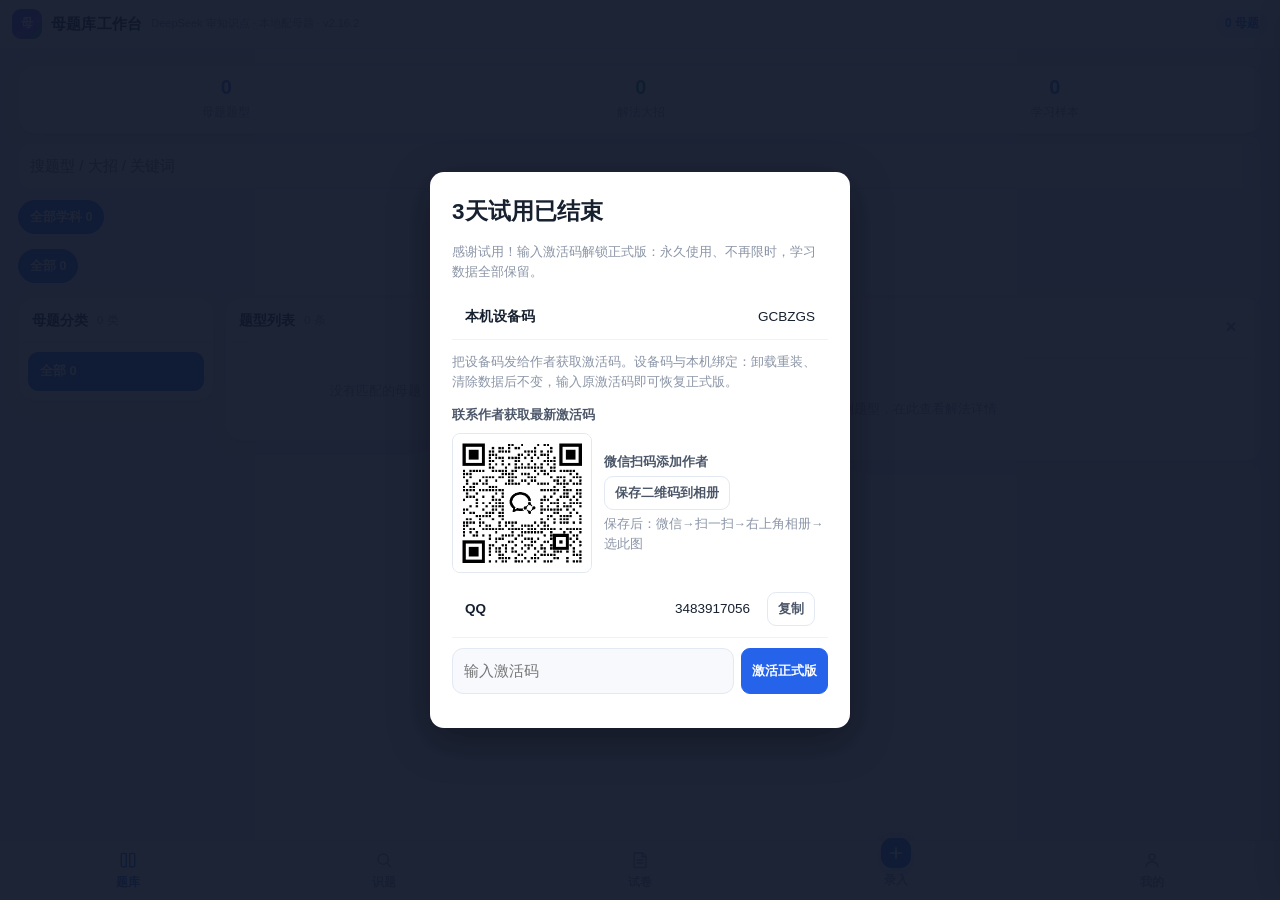
<file: index.html>
<!DOCTYPE html>
<html lang="zh-CN">
<head>
<meta charset="UTF-8">
<meta name="viewport" content="width=device-width, initial-scale=1, maximum-scale=1, user-scalable=no">
<meta name="theme-color" content="#ffffff">
<meta name="apple-mobile-web-app-capable" content="yes">
<title>母题库工作台 · 题型与解法大招</title>
<link rel="stylesheet" href="css/style.css">
<link rel="stylesheet" href="css/katex.css">
</head>
<body>

<div id="trialLock">
  <div class="tcard">
    <h2 id="trialTitle">3天试用已结束</h2>
    <p class="hint">感谢试用！输入激活码解锁正式版：永久使用、不再限时，学习数据全部保留。</p>
    <div class="mebar"><b>本机设备码</b><span class="sp"></span><span id="trialDev">-</span></div>
    <p class="hint">把设备码发给作者获取激活码。设备码与本机绑定：卸载重装、清除数据后不变，输入原激活码即可恢复正式版。</p>
    <p class="hint" style="margin:10px 0 4px"><b>联系作者获取最新激活码</b></p>
    <div class="qrbox"><img id="lockQr" alt="作者微信二维码" src="[data-uri]"><div class="qrtip"><p class="hint"><b>微信扫码添加作者</b></p><button class="btn sm" id="btnLockQrSave">保存二维码到相册</button><p class="hint">保存后：微信→扫一扫→右上角相册→选此图</p></div></div>
    <div class="mebar"><b>QQ</b><span class="sp"></span><span id="lockQq"></span><button class="btn sm" id="btnLockQq" style="margin-left:8px">复制</button></div>
    <div class="actbar" style="margin-top:10px"><div class="field" style="flex:1 1 160px"><input id="trialCode" placeholder="输入激活码"></div><button class="btn sm pri" id="btnTrialAct">激活正式版</button></div>
    <p class="hint" id="trialErr" style="color:#b91c1c"></p>
  </div>
</div>

<header class="appbar">
  <div class="brand">
    <div class="mark">母</div>
    <div class="brand"><b>母题库工作台</b><small>DeepSeek 审知识点 · 本地配母题 · v2.16.2</small></div>
  </div>
  <span class="pillcount" id="hdrCount">0 母题</span>
</header>

<main class="main" id="mainScroll">

  <!-- 题库 -->
  <section class="view on" id="view-bank">
    <div class="hero">
      <div class="stat3">
        <div class="s3"><b id="stTypes">0</b><i>母题题型</i></div>
        <div class="s3 g"><b id="stMoves">0</b><i>解法大招</i></div>
        <div class="s3"><b id="stSamples">0</b><i>学习样本</i></div>
      </div>
      <div class="searchrow">
        <div class="field"><input id="q" type="search" placeholder="搜题型 / 大招 / 关键词" autocomplete="off"></div>
      </div>
      <div class="tagrow" id="subjFilter"></div>
      <div class="tagrow" id="subjectFilter"></div>
    </div>
    <div class="layout">
      <aside class="card side" id="side">
        <div class="card-h"><h2>母题分类</h2><span class="sub" id="catCount"></span></div>
        <div class="list catcol" id="catList"></div>
      </aside>
      <section class="card" id="listCard" style="min-width:0">
        <div class="card-h"><h2>题型列表</h2><span class="sub" id="listCount"></span></div>
        <div class="list" id="typeList"></div>
      </section>
      <section class="card detailcol" id="detailCol" style="min-width:0">
        <div class="card-h"><h2>母题详情</h2><span class="spacer"></span><button class="btn sm ghost" id="btnDockClose">✕</button></div>
        <div id="detailDock"><div class="empty">点击左侧题型，在此查看解法详情</div></div>
      </section>
    </div>
  </section>

  <!-- 识题（v14 找同解法工作流） -->
  <section class="view" id="view-solver">
    <div class="card" style="margin-bottom:10px">
      <div class="card-h"><h2>识题 · 找同解法</h2><span class="sub">DeepSeek 提知识点 · 本地神经网络配母题 · <span id="libCount">0</span> 个母题参与</span></div>
      <div class="card-b" style="display:grid;gap:9px">
        <div class="actbar" id="recModeBar">
          <button class="btn sm" data-mode="hybrid">共同参与</button>
          <button class="btn sm" data-mode="ai">AI识别</button>
          <button class="btn sm" data-mode="offline">离线识别</button>
        </div>
        <p class="hint" id="recModeHint" style="margin-top:-4px"></p>
        <div class="field" style="margin-top:4px"><select id="catalogStrategySel"><option value="off">目录关闭（最省，精选仅基础候选）</option><option value="ondemand">按需目录（推荐：判不中时注入对应章节+本地相关）</option><option value="full">全量目录（每次都带，最准最省调用）</option></select></div>
        <label class="ck" style="border:none;padding:4px 0"><input type="checkbox" id="catalogToggle" style="width:18px;height:18px;accent-color:var(--pri)"><span style="font-size:13px">母题目录进提示词（判得更准·目录命中缓存后很便宜；新增母题自动追加末尾，删除/改名会重建缓存）</span></label>
        <div class="field" style="margin-top:4px"><select id="catalogSubjectSel"></select></div>
        <div class="field"><input id="qnos" type="text" placeholder="题号：1-12、15、18-20"></div>
        <div class="actbar">
          <button class="btn pri" id="btnMakeRows">生成题号</button>
          <button class="btn" id="btnPickPaper">上传试卷文件</button>
          <button class="btn dgr" id="btnDropPaper">删除导入试卷</button>
          <input id="paperFile" type="file" accept=".md,.markdown,.txt,.text" style="display:none">
        </div>
        <details style="border:1px solid var(--line);border-radius:11px;padding:8px 11px;background:#f8fafd">
          <summary style="font-size:13px;color:var(--ink2);cursor:pointer">或粘贴整份试卷文本自动切题</summary>
          <div class="field" style="margin-top:9px"><textarea id="paperText" style="min-height:104px" placeholder="粘贴试卷（Markdown / 纯文本），自动按 1. 2. 3. 或 第N题 切分题号"></textarea></div>
          <div class="actbar" style="margin-top:9px">
            <button class="btn sm" id="btnParsePaper">解析试卷题号</button>
            <button class="btn sm ghost" id="btnClearRows">清空全部行</button>
            <label class="ck" style="border:none;padding:0 4px"><input type="checkbox" id="splitSub" checked style="width:16px;height:16px;accent-color:var(--pri)"><span style="font-size:12px">大题拆小题</span></label>
          </div>
        </details>
        <details style="border:1px solid var(--line);border-radius:11px;padding:8px 11px;background:#f8fafd;margin-top:9px">
          <summary style="font-size:13px;color:var(--ink2);cursor:pointer">图片与压缩包工具（ZIP导入 / 图片转代码 / 压缩）</summary>
          <div class="actbar" style="margin-top:9px">
            <button class="btn sm pri" id="btnPickZip">上传 ZIP（md/json＋图片）</button>
            <input id="zipFile" type="file" accept=".zip,application/zip" style="display:none">
            <label class="ck" style="border:none;padding:0 4px"><input type="checkbox" id="zipCompress" checked style="width:16px;height:16px;accent-color:var(--pri)"><span style="font-size:12px">导入时压缩图片</span></label>
            <span class="hint" id="zipStat"></span>
          </div>
          <p class="hint">把 md 试卷（或母题 json）和它引用的图片一起打成 zip，md 里写相对路径如 ![图](images/1.png)，导入后自动内嵌显示，无需手动转 base64。</p>
          <div class="actbar" style="margin-top:6px">
            <input id="imgToolFile" type="file" accept="image/*" multiple style="font-size:12px;max-width:170px">
            <select id="imgToolFmt" style="font-size:12px"><option value="image/jpeg">JPEG小</option><option value="image/png">PNG无损</option></select>
            <input id="imgToolWidth" type="number" value="800" min="200" max="2000" style="width:64px;font-size:12px">
            <button class="btn sm" id="btnImgTool">生成图片代码</button>
          </div>
          <div class="field" style="margin-top:6px"><textarea id="imgToolOut" readonly style="min-height:56px;font-size:11px" placeholder="生成的 ![图](data:…) 代码"></textarea></div>
          <div class="actbar" style="margin-top:6px">
            <button class="btn sm" id="btnImgToolCopy">复制代码</button>
            <button class="btn sm" id="btnImgToolInsert">追加到试卷文本</button>
            <button class="btn sm" id="btnCompressPaper">压缩试卷文本中的图片</button>
            <span class="hint" id="compressStat"></span>
          </div>
        </details>
        <p class="hint">省 token 漏斗：学过的题缓存直出（0 token）→ 本地网络有把握直接判（0 token）→ 才请 DeepSeek 审题提知识点（不带母题目录），再由本地网络映射母题。映射不对点「改判」，教一次下次就会。题干可在每行展开编辑。</p>
      </div>
    </div>

    <div class="summary" id="matchSummary" style="margin-bottom:10px">
      <div class="stat" data-filter="all"><b id="smTotal">0</b><span>总题数</span></div>
      <div class="stat" data-filter="done"><b id="smDone">0</b><span>已识别</span></div>
      <div class="stat" data-filter="hit"><b id="smHit">0</b><span>命中母题</span></div>
      <div class="stat" data-filter="pick"><b id="smPick">0</b><span>待确认</span></div>
    </div>

    <div class="card" style="margin-bottom:10px">
      <div class="card-b" style="display:grid;gap:8px">
        <div class="actbar">
          <button class="btn green" id="btnMatch">开始匹配</button>
          <button class="btn" id="btnEstimate">预估整卷花费</button>
          <button class="btn" id="btnExpandAll">展开全部题干</button>
          <button class="btn" id="btnDelUnmatched">一键删除未匹配</button>
          <button class="btn" id="btnExportResult">导出结果</button>
          <button class="btn" id="btnExportResultZip">打包ZIP</button>
          <button class="btn pri" id="btnSavePaper">💾 存入试卷库</button>
        </div>
        <p class="hint" id="batchEstimate">上传试卷或生成题号后，点「预估整卷花费」先算钱再匹配。</p>
      </div>
    </div>

    <div id="matchProgress" style="display:none;margin-bottom:10px">
      <div class="mprog"><i id="mprogBar" style="width:0%"></i></div>
      <p class="hint" id="mprogText" style="margin:4px 0 0"></p>
    </div>
    <p class="hint" style="margin:0 0 6px">分割有误可人工修正：点题号/题型直接改，⤴并入上题（多拆了）、✂拆分（少拆了）。</p>
    <div class="rows" id="rows"></div>

    <div class="card" style="margin-top:10px">
      <div class="card-h"><h2>结果输出</h2><span class="sub">题号 + 知识点 + 母题 + 大招</span></div>
      <div class="card-b" style="display:grid;gap:9px">
        <div class="field" style="flex:0 0 auto"><select id="resultMode"><option value="brief">只输出题号 + 母题结果</option><option value="full">包含题目原文</option></select></div>
        <textarea id="resultMd" class="out" placeholder="点「导出结果」在这里生成 Markdown，可复制或下载"></textarea>
        <div class="actbar">
          <button class="btn sm" id="btnCopyResult">复制</button>
          <button class="btn sm" id="btnDownloadResult">下载 .md</button>
        </div>
      </div>
    </div>
  </section>

  <!-- 试卷库 -->
  <section class="view" id="view-papers">
    <div class="card" style="margin-bottom:10px">
      <div class="card-h"><h2>试卷仓库</h2><span class="sub" id="papersCount">0 份</span></div>
      <div class="card-b">
        <div class="searchrow"><div class="field"><input id="paperSearch" type="search" placeholder="搜试卷名 / 题目 / 母题关键词"></div><button class="btn" id="btnImportPaper">导入</button></div>
        <input id="paperLibFile" type="file" accept=".json,application/json" style="display:none">
        <div class="papers-grid" id="papersList" style="margin-top:10px"></div>
      </div>
    </div>
    <div class="card" style="margin-bottom:10px">
      <div class="card-h cp-fold-h" id="cpFoldH"><span class="arrow">›</span>&nbsp;<h2 style="display:inline">组卷</h2><span class="sub">按知识点/题型/难度 · 从仓库选真题</span></div>
      <div class="card-b" id="cpBody" style="display:none">
        <div class="field"><select id="cpSubject"></select></div>
        <div class="field"><select id="cpChapter"></select></div>
        <div class="actbar"><button class="btn sm" id="cpSelAll">全选当前</button><button class="btn sm" id="cpSelNone">清空勾选</button><span class="sub" id="cpCheckedCount">已勾0</span></div>
        <div id="cpMotifList" style="max-height:220px;overflow:auto"></div>
        <p class="hint">勾选母题＝只组匹配这些母题的真题（不勾＝不限）；母题后标注可组题数。</p>
        <div class="lab">题型（可多选，不选＝不限）</div>
        <div class="cp-chips" id="cpSecChips"></div>
        <div class="lab">难度（可多选，不选＝不限）</div>
        <div class="cp-chips" id="cpDiffChips"></div>
        <div class="field"><select id="cpSource"></select></div>
        <div class="field"><input id="cpCount" type="number" value="10" min="1" max="100"></div>
        <div class="actbar"><button class="btn pri" id="btnCompose">生成组卷</button></div>
        <p class="hint">题目全部来自仓库已识别真题，自带母题关联与解法，0 token。</p>
      </div>
    </div>
  </section>

  <!-- 我的 -->
  <section class="view" id="view-me">
    <div class="card">
      <div class="card-h"><h2>题库与数据</h2><span class="sub">仅保存在本机</span></div>
      <div class="mebar"><b>版本</b><span class="sp"></span><span>v2.16.2（2026-11-20）</span></div>
      <div class="mebar"><b>当前题库</b><span class="sp"></span><span id="meTypes">0</span></div>
      <div class="mebar"><b>学习样本</b><span class="sp"></span><span id="meSamples">0</span></div>
      <div class="mebar"><b>已学组合</b><span class="sp"></span><span id="meCombo">0</span></div>
      <div class="mebar"><b>本地命中（0 token）</b><span class="sp"></span><span id="meLocal">0</span></div>
      <div class="mebar"><b>缓存命中（0 token）</b><span class="sp"></span><span id="meCache">0</span></div>
      <div class="mebar"><b>DeepSeek 调用</b><span class="sp"></span><span id="meApi">0</span></div>
      <div class="mebar"><b>累计消耗 token</b><span class="sp"></span><span id="meTokens">0</span></div>
      <div class="mebar"><b>估算已省 token</b><span class="sp"></span><span id="meSaved">0</span></div>
      <div class="mebar"><b>累计花费估算</b><span class="sp"></span><span id="meCost">¥0</span></div>
      <div class="mebar"><b>估算已省金额</b><span class="sp"></span><span id="meSavedMoney">¥0</span></div>
      <div class="mebar"><b>服务端缓存命中率</b><span class="sp"></span><span id="meSrvHit">—</span></div>
      <div class="card-b actbar" style="border-top:1px solid var(--line2)">
        <button class="btn pri" id="btnExportLib">导出题库 JSON</button>
        <button class="btn" id="btnExportLibZip">打包ZIP（含图）</button>
        <button class="btn" id="btnImportLib">导入题库 JSON</button>
        <button class="btn green" id="btnExportLearn">导出学习数据</button>
        <button class="btn" id="btnImportLearn">导入学习数据</button>
        <button class="btn" id="btnExportAll">全量备份</button>
        <button class="btn" id="btnImportAll">导入全量备份</button>
        <button class="btn dgr" id="btnResetLearn">清空学习数据</button>
        <button class="btn dgr" id="btnClearMotifs">全部删除母题</button>
      </div>
      <input id="libFile" type="file" accept=".json,application/json" style="display:none">
      <input id="learnFile" type="file" accept=".json,application/json" style="display:none">
      <input id="allFile" type="file" accept=".json,application/json" style="display:none">
    </div>
    <div class="card" style="margin-top:10px">
      <div class="card-h"><h2>DeepSeek 设置</h2><span class="sub">Key 只存本机</span></div>
      <div class="card-b" style="display:grid;gap:9px">
        <div><label class="lab">API Key</label><div class="field"><input id="apiKey" type="password" placeholder="sk-..." autocomplete="off"></div></div>
        <div><label class="lab">模型</label><div class="field"><select id="model"><option value="deepseek-chat">deepseek-chat（推荐，快且省）</option><option value="deepseek-flash">deepseek-flash（V4.1-Flash）</option><option value="deepseek-v4-pro">deepseek-v4-pro（更强，更贵）</option></select></div></div>
        <div><label class="lab">本地置信阈值：<span id="thVal">0.85</span></label><input id="threshold" type="range" min="0.5" max="0.99" step="0.01" value="0.85" style="width:100%"></div>
        <p class="hint">阈值越高越谨慎（更多题交给 DeepSeek＋人工确认），越低越省 token。建议 0.85。</p>
        <label class="ck" style="border:none;padding:4px 0"><input type="checkbox" id="autoSolution" style="width:18px;height:18px;accent-color:var(--pri)"><span style="font-size:13px">识别命中后自动在右侧展示解法（0 token）</span></label>
          <label class="ck" style="border:none;padding:4px 0"><input type="checkbox" id="deepThinking" style="width:18px;height:18px;accent-color:var(--pri)"><span style="font-size:13px">深度思考（更准但更慢更贵，识题建议关闭）</span></label>
          <label class="ck" style="border:none;padding:4px 0"><input type="checkbox" id="autoTrain" style="width:18px;height:18px;accent-color:var(--pri)"><span style="font-size:13px">本地训练（关闭=不训练/不准备语料/不加载权重，缓存与AI识别照常）</span></label>
          <label class="ck" style="border:none;padding:4px 0"><input type="checkbox" id="batchSingles" style="width:18px;height:18px;accent-color:var(--pri)"><span style="font-size:13px">单选题打包（省token；若待确认偏多可关闭逐题对比）</span></label>
        <div><label class="lab">当前计费时段（自动）</label><div class="hint" id="spanPeak">—</div></div>
        <div class="form-grid">
          <div><label class="lab">输入价（元/百万token·高峰·缓存未命中）</label><div class="field"><input id="priceIn" type="number" step="0.01" value="2"></div></div>
          <div><label class="lab">输出价（元/百万token·高峰）</label><div class="field"><input id="priceOut" type="number" step="0.01" value="8"></div></div>
          <div><label class="lab">输入价（缓存命中·高峰）</label><div class="field"><input id="priceHit" type="number" step="0.01" value="0.04"></div></div>
        </div>
        <p class="hint">官方峰谷计价：工作日 9-12、14-18 点高峰，其余时段及周末空闲自动半价。默认 deepseek-flash 高峰价（输入2/输出8），v4-pro 为 9/27。花费为离线估算，以官方账单为准。</p>
        <div class="actbar"><button class="btn sm" id="btnFillPrice">按所选模型填入官方价</button></div>
        <div class="actbar"><button class="btn pri" id="btnSaveSet">保存设置</button><button class="btn" id="btnTestKey">测试连接</button><button class="btn" id="btnOpenPrompt">查看 / 编辑搭桥提示词</button></div>
        <p class="hint" id="testKeyOut" style="margin-top:6px"></p>
      </div>
    </div>
    <div class="card" style="margin-top:10px">
      <div class="card-b"><p class="hint">识别不准时的自救：① 点「改选母题」勾选正确答案（组合题多选），本地网络立即学会这类知识点→母题的映射，不花 token；② 新母题走「录入 → JSON 导入」，直接把母题 JSON 文件喂进来；③ 换手机前「导出学习数据」＋「导出题库 JSON」，新设备导入即恢复全部学习成果。</p></div>
    </div>
    <div class="card" id="fileCard" style="margin-top:10px">
      <div class="card-h"><h2>数据存储</h2><span class="sub">下载/moti 文件夹</span></div>
      <div class="mebar"><b>存储状态</b><span class="sp"></span><span id="meFileStatus">检测中…</span></div>
      <div class="actbar" style="margin-top:8px"><button class="btn sm pri" id="btnGrantFiles">授权全文件存储</button><button class="btn sm" id="btnSyncNow">立即同步</button></div>
      <p class="hint">授权后，题库、学习记录、试卷等数据会自动保存到手机「下载/moti」文件夹。卸载重装后打开应用会自动恢复。需开启系统「所有文件访问」权限。</p>
    </div>
    <div class="card" id="trialCard" style="margin-top:10px">
      <div class="card-h cp-fold-h" id="trialFoldH"><span class="arrow">›</span>&nbsp;<h2 style="display:inline">试用与激活</h2><span class="sub" id="trialFoldSub"></span></div>
      <div class="card-b" id="trialCardBody" style="display:none">
        <div class="mebar"><b>授权状态</b><span class="sp"></span><span id="meTrialLeft">试用中</span></div>
        <div class="mebar"><b>本机设备码</b><span class="sp"></span><span id="meDevId">-</span></div>
        <div class="actbar" style="margin-top:8px"><div class="field" style="flex:1 1 160px"><input id="meActCode" placeholder="输入激活码"></div><button class="btn sm pri" id="btnMeAct">激活正式版</button></div>
        <p class="hint" id="meActMsg">试用到期后需激活才能继续使用；把设备码发给作者获取激活码。激活码与本机绑定，卸载重装后输入原码即可恢复。</p>
        <p class="hint" style="margin-top:10px"><b>联系作者获取最新激活码</b></p>
        <div class="qrbox"><img id="meQr" alt="作者微信二维码" src="[data-uri]"><div class="qrtip"><p class="hint"><b>微信扫码添加作者</b></p><button class="btn sm" id="btnMeQrSave">保存二维码到相册</button><p class="hint">保存后：微信→扫一扫→右上角相册→选此图</p></div></div>
        <div class="mebar"><b>QQ</b><span class="sp"></span><span id="meQq"></span><button class="btn sm" id="btnCopyQq" style="margin-left:8px">复制</button></div>
      </div>
    </div>
  </section>
</main>

<nav class="tabbar">
  <button class="navi on" data-view="bank">
    <span class="nvi"><svg viewBox="0 0 24 24"><path d="M4 5.5A1.5 1.5 0 0 1 5.5 4H10v16H5.5A1.5 1.5 0 0 1 4 18.5z"/><path d="M20 5.5A1.5 1.5 0 0 0 18.5 4H14v16h4.5a1.5 1.5 0 0 0 1.5-1.5z"/></svg></span>题库
  </button>
  <button class="navi" data-view="solver">
    <span class="nvi"><svg viewBox="0 0 24 24"><circle cx="11" cy="11" r="6.2"/><path d="M15.6 15.6 20 20"/></svg></span>识题
  </button>
  <button class="navi" data-view="papers">
    <span class="nvi"><svg viewBox="0 0 24 24"><path d="M6 3.5h9l4 4V20a1 1 0 0 1-1 1H6a1 1 0 0 1-1-1V4.5a1 1 0 0 1 1-1z"/><path d="M14.5 3.5V8h4.5M8.5 12h7M8.5 15.5h7"/></svg></span>试卷
  </button>
  <button class="navi plus" id="btnIntakeTab">
    <span class="nvi"><svg viewBox="0 0 24 24"><path d="M12 5v14M5 12h14"/></svg></span>录入
  </button>
  <button class="navi" data-view="me">
    <span class="nvi"><svg viewBox="0 0 24 24"><circle cx="12" cy="8.5" r="3.6"/><path d="M4.8 20c.6-3.6 3.5-5.6 7.2-5.6s6.6 2 7.2 5.6"/></svg></span>我的
  </button>
</nav>

<!-- 录入弹窗 -->
<div class="mask" id="intakeMask">
  <div class="modal" role="dialog" aria-label="录入母题">
    <div class="modal-h">
      <h2 id="intakeTitle">录入母题</h2><div class="spacer"></div>
      <button class="btn ghost" id="btnCloseIntake">✕ 关闭</button>
    </div>
    <div class="modal-b">
      <div class="sub-tabs" id="intakeTabs">
        <button class="sub-tab on" data-pane="json">JSON 导入</button>
        <button class="sub-tab" data-pane="form">手动填写</button>
        <button class="sub-tab" data-pane="prompt">搭桥提示词</button>
        <button class="sub-tab" data-pane="syn">同义词库</button>
      </div>

      <div class="pane on" data-pane="json">
        <div class="notice" style="margin-bottom:12px">
          直接导入母题 <b>JSON 文件</b>（数组，每条含 name / triggers / rules / sampleQuestion / solution / moveName / move 等字段，与你的母题库 JSON 结构一致）。同名母题自动跳过，导入后本地网络立即学习新母题。
        </div>
        <div class="drop" id="jsonDrop">
          <div>选择母题 JSON 文件，或粘贴到下方</div>
          <div><button class="btn sm" id="btnPickJson">选择 .json 文件</button></div>
          <div style="margin-top:6px"><button class="btn sm" id="btnPickJsonZip">或选择 ZIP（json＋图片，自动内嵌）</button><input id="jsonZipFile" type="file" accept=".zip,application/zip" style="display:none"></div>
          <input id="jsonFile" type="file" accept=".json,application/json" style="display:none">
        </div>
        <div class="field" style="margin-top:12px"><textarea id="jsonText" style="min-height:150px;font-family:var(--mono);font-size:12px" placeholder='[{"name":"...","triggers":["..."],"rules":["..."],"sampleQuestion":"..."}]'></textarea></div>
        <label class="ck" style="border:none;padding:4px 0"><input type="checkbox" id="jsonOverwrite" style="width:18px;height:18px;accent-color:var(--pri)"><span style="font-size:13px">覆盖同名母题（更新为导入版本，保留已学会的判定记录）</span></label>
        <div class="actbar" style="margin:12px 0">
          <button class="btn pri" id="btnParseJson">解析并预览</button>
          <button class="btn" id="btnClearJson">清空</button>
          <button class="btn" id="btnCopyCourseware">复制「课件转母题」提示词</button>
          <span class="hint" id="jsonStat" style="align-self:center"></span>
        </div>
        <div id="jsonCandWrap"></div>
        <div class="actbar" style="margin-top:10px"><button class="btn green" id="btnSaveJsonCands" style="display:none">入库所选</button></div>
      </div>

      <div class="pane" data-pane="form">
        <div class="notice" style="margin-bottom:12px">一条母题 = 一个原子模型（一个大招）。综合题靠识题时多选母题叠加覆盖。</div>
        <div class="form-grid">
          <div><label class="lab">题型名称 *</label><div class="field"><input id="fName" placeholder="如：函数周期性求值"></div></div>
          <div><label class="lab">学科</label><div class="field"><input id="fSubject" placeholder="数学"></div></div>
          <div><label class="lab">章节 / 讲次</label><div class="field"><input id="fChapter" placeholder="如：第5讲 函数周期性"></div></div>
          <div><label class="lab">难度</label><div class="field"><select id="fDiff"><option>简单</option><option selected>中档</option><option>较难</option></select></div></div>
        </div>
        <div style="margin-top:11px"><label class="lab">例题 *</label><div class="field"><textarea id="fSample" style="min-height:64px" placeholder="已知$f(x)$周期为3，$f(1)=2$，求$f(2026)$"></textarea></div></div>
        <div style="margin-top:11px"><label class="lab">识别特征（逗号分隔）*</label><div class="field"><input id="fTrig" placeholder="周期, f(x+T)=f(x), 求远处函数值"></div></div>
        <div style="margin-top:11px"><label class="lab">识别判据（逗号分隔）*</label><div class="field"><input id="fRules" placeholder="已知周期求远处函数值"></div></div>
        <div style="margin-top:11px"><label class="lab">解法步骤（一行一步）</label><div class="field"><textarea id="fSol" style="min-height:64px"></textarea></div></div>
        <div class="form-grid" style="margin-top:11px">
          <div><label class="lab">大招名称</label><div class="field"><input id="fMoveName" placeholder="无"></div></div>
          <div><label class="lab">来源</label><div class="field"><input id="fSource" placeholder="课件 / 自整理"></div></div>
        </div>
        <div style="margin-top:11px"><label class="lab">大招内容（口诀＋用法）</label><div class="field"><textarea id="fMove" style="min-height:56px"></textarea></div></div>
        <div style="margin-top:11px"><label class="lab">关键点（一行一条）</label><div class="field"><textarea id="fKey" style="min-height:56px"></textarea></div></div>
        <div style="margin-top:11px"><label class="lab">易错点（一行一条）</label><div class="field"><textarea id="fCaveat" style="min-height:56px"></textarea></div></div>
        <div style="margin-top:11px"><label class="lab">高频公式（一行一条，无大招时必填基础公式）</label><div class="field"><textarea id="fFormula" style="min-height:56px"></textarea></div></div>
        <div class="actbar" style="margin-top:12px"><button class="btn pri" id="btnSaveForm">存入题库</button></div>
      </div>

      <div class="pane" data-pane="syn">
        <div class="notice g" style="margin-bottom:12px">内置高中<b>数学/物理/化学</b>同义学术名词库：识别时自动语义替换（如 △↔三角形、sin↔正弦、电压↔电势差）。一行一组同义词，组内用逗号分隔；保存后立即重新学习生效。可导出/导入迁移。</div>
        <div class="field"><textarea id="synText" style="min-height:220px;font-family:var(--mono);font-size:12.5px"></textarea></div>
        <div class="actbar" style="margin-top:12px">
          <button class="btn pri" id="btnSynSave">保存并生效</button>
          <button class="btn" id="btnSynExport">导出</button>
          <button class="btn" id="btnSynImport">导入</button>
          <button class="btn ghost" id="btnSynReset">恢复内置</button>
        </div>
        <input id="synFile" type="file" accept=".json,application/json" style="display:none">
        <p class="hint" id="synCount" style="margin-top:8px"></p>
      </div>

      <div class="pane" data-pane="prompt">
        <div class="notice g" style="margin-bottom:12px">
          <b>搭桥逻辑</b>：DeepSeek 只负责读题 → 输出<b>知识点短语</b>（提示词里<b>不带母题目录</b>，题目多长都只花这一小段 token）；知识点 → 母题的映射由<b>本地神经网络</b>完成，跟着你的每次确认/纠正学习，越用越准、越用越省。
        </div>
        <label class="lab">当前搭桥提示词（可编辑，保存后生效）</label>
        <div class="field"><textarea id="bridgeText" style="min-height:180px;font-family:var(--mono);font-size:12.5px"></textarea></div>
        <div class="actbar" style="margin-top:12px">
          <button class="btn pri" id="btnSavePrompt">保存提示词</button>
          <button class="btn" id="btnCopyPrompt">复制</button>
          <button class="btn ghost" id="btnResetPrompt">恢复默认</button>
        </div>
        <p class="hint" style="margin-top:8px">当前提示词离线 token 数：<b id="bridgeTokCount">0</b>（DeepSeek 官方分词器本地计算，不联网）</p>
        <label class="lab" style="margin-top:10px">离线 token 计算器（粘贴任意文本）</label>
        <div class="field"><textarea id="tkCalc" style="min-height:70px" placeholder="粘贴题目或任意文本，本地算出 DeepSeek token 数"></textarea></div>
        <div class="actbar" style="margin-top:8px"><button class="btn sm" id="btnTkCalc">计算 token</button><span class="hint" id="tkCalcOut" style="align-self:center"></span></div>
        <p class="hint" style="margin-top:8px">输出格式必须保持 {"k":["知识点",...]}，否则解析会失败。提示词已覆盖数学/物理/化学等多学科。此为「共同参与」模式的特征提示词；「AI识别」模式用内置题型直判提示词（同样多学科）。</p>
      </div>
    </div>
  </div>
</div>

<!-- 改选母题 -->
<div class="mask" id="pickMask">
  <div class="modal" role="dialog" aria-label="改选母题">
    <div class="modal-h"><h2>选择正确的母题（组合题可多选）</h2><div class="spacer"></div><button class="btn ghost" id="btnPickCancel">✕ 关闭</button></div>
    <div class="modal-b"><div id="pickList" style="display:grid;gap:6px"></div></div>
    <div class="modal-f"><div class="spacer"></div><button class="btn green" id="btnPickOk">确认并学习</button></div>
  </div>
</div>

<!-- 导出面板 -->
<div class="mask" id="exMask">
  <div class="modal" role="dialog" aria-label="导出内容">
    <div class="modal-h"><h2 id="exTitle">导出</h2><div class="spacer"></div><button class="btn ghost" id="exClose">✕ 关闭</button></div>
    <div class="modal-b">
      <div class="actbar" style="margin-bottom:10px">
        <button class="btn pri" id="exCopy">复制全部内容</button>
        <button class="btn pri" id="exDownload">保存为文件</button>
        <button class="btn ghost" id="exSelect">全选文本</button>
      </div>
      <div class="field"><textarea id="exText" style="min-height:260px;font-family:var(--mono);font-size:12px;line-height:1.55" readonly></textarea></div>
      <p class="hint" style="margin-top:8px">复制后粘到「备忘录 / 文件传输助手 / 文本编辑器」另存为 .json 文件，即可在别的设备用对应「导入」按钮恢复。</p>
    </div>
  </div>
</div>

<div class="detail-overlay" id="detailOverlay">
  <div class="ov-back"><button class="btn sm" id="btnBack">‹ 返回列表</button><b id="backTitle" style="font-size:13.5px;min-width:0;overflow:hidden;text-overflow:ellipsis;white-space:nowrap">解法详情</b></div>
  <div id="detail" style="max-width:760px;margin:0 auto;background:var(--card);min-height:calc(100% - 50px)"></div>
</div>

<div class="sol-backdrop" id="solBackdrop"></div>
<div class="sol-panel" id="solPanel">
  <div class="sol-h"><b id="solTitle">解法</b><button class="btn sm ghost" id="solClose">✕ 关闭</button></div>
  <div class="sol-body" id="solBody"></div>
  <div class="sol-foot">
    <button class="btn sm" id="btnSolAi">AI详解本题（耗token）</button>
    <div id="solAiOut" style="margin-top:8px"></div>
    <p class="hint" style="margin-top:6px">上方解法来自本地母题库，0 token；点「AI详解」才会联网针对本题生成定制解答。</p>
  </div>
</div>

<div class="mask" id="paperMask"><div class="modal" role="dialog" aria-label="试卷详情">
  <div class="modal-h"><h2 id="paperTitle">试卷</h2><div class="spacer"></div><button class="btn ghost" id="paperClose">✕ 关闭</button></div>
  <div class="modal-b" id="paperBody"></div>
</div></div>

<div class="toast" id="toast"></div>


<script src="js/katex.js"></script>
<script src="js/engine.js"></script>
<script src="js/ui.js"></script>
</body>
</html>
</file>
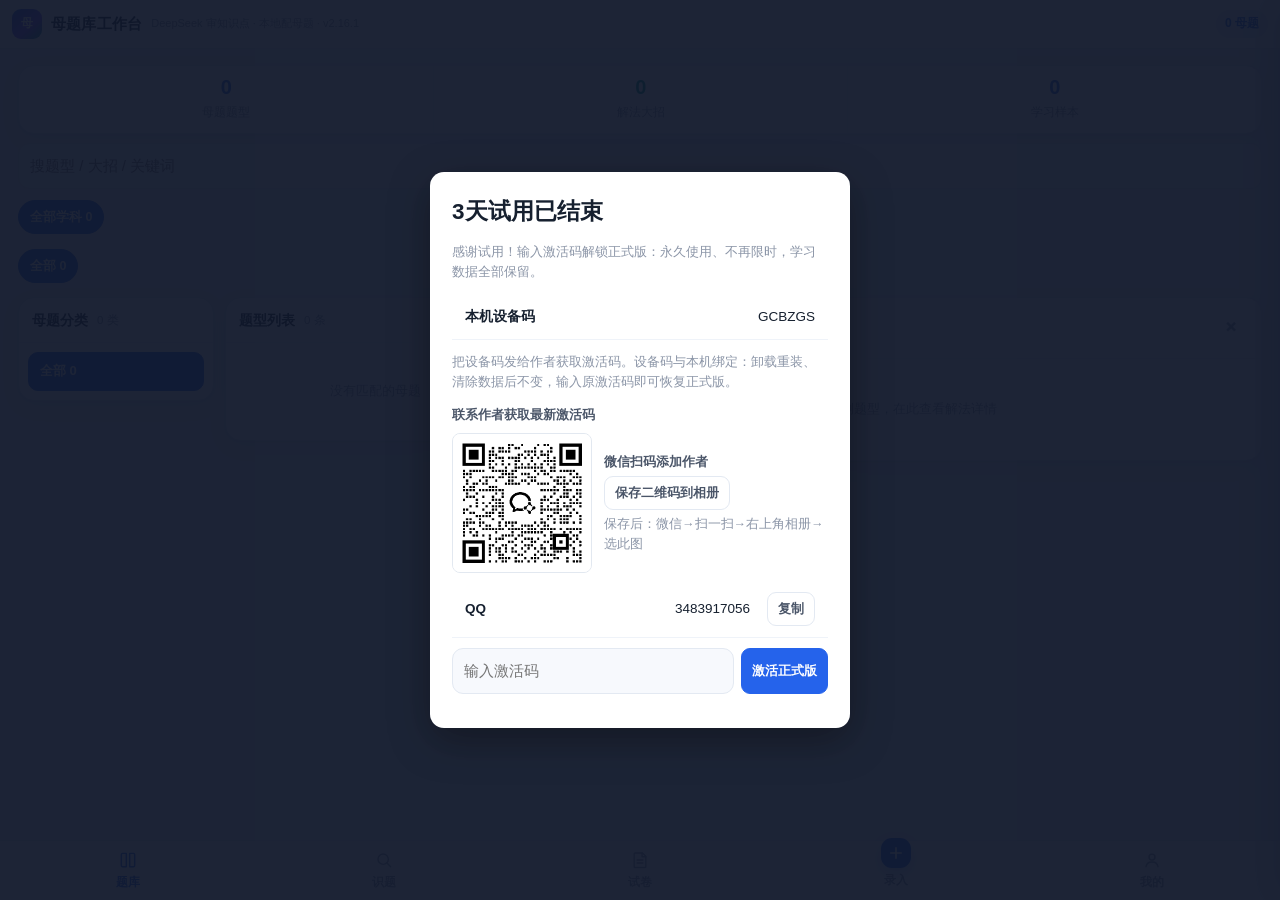
<file: index (1).html>
<!DOCTYPE html>
<html lang="zh-CN">
<head>
<meta charset="UTF-8">
<meta name="viewport" content="width=device-width, initial-scale=1, maximum-scale=1, user-scalable=no">
<meta name="theme-color" content="#ffffff">
<meta name="apple-mobile-web-app-capable" content="yes">
<title>母题库工作台 · 题型与解法大招</title>
<link rel="stylesheet" href="css/style.css">
<link rel="stylesheet" href="css/katex.css">
</head>
<body>

<div id="trialLock">
  <div class="tcard">
    <h2 id="trialTitle">3天试用已结束</h2>
    <p class="hint">感谢试用！输入激活码解锁正式版：永久使用、不再限时，学习数据全部保留。</p>
    <div class="mebar"><b>本机设备码</b><span class="sp"></span><span id="trialDev">-</span></div>
    <p class="hint">把设备码发给作者获取激活码。设备码与本机绑定：卸载重装、清除数据后不变，输入原激活码即可恢复正式版。</p>
    <p class="hint" style="margin:10px 0 4px"><b>联系作者获取最新激活码</b></p>
    <div class="qrbox"><img id="lockQr" alt="作者微信二维码" src="[data-uri]"><div class="qrtip"><p class="hint"><b>微信扫码添加作者</b></p><button class="btn sm" id="btnLockQrSave">保存二维码到相册</button><p class="hint">保存后：微信→扫一扫→右上角相册→选此图</p></div></div>
    <div class="mebar"><b>QQ</b><span class="sp"></span><span id="lockQq"></span><button class="btn sm" id="btnLockQq" style="margin-left:8px">复制</button></div>
    <div class="actbar" style="margin-top:10px"><div class="field" style="flex:1 1 160px"><input id="trialCode" placeholder="输入激活码"></div><button class="btn sm pri" id="btnTrialAct">激活正式版</button></div>
    <p class="hint" id="trialErr" style="color:#b91c1c"></p>
  </div>
</div>

<header class="appbar">
  <div class="brand">
    <div class="mark">母</div>
    <div class="brand"><b>母题库工作台</b><small>DeepSeek 审知识点 · 本地配母题 · v2.16.1</small></div>
  </div>
  <span class="pillcount" id="hdrCount">0 母题</span>
</header>

<main class="main" id="mainScroll">

  <!-- 题库 -->
  <section class="view on" id="view-bank">
    <div class="hero">
      <div class="stat3">
        <div class="s3"><b id="stTypes">0</b><i>母题题型</i></div>
        <div class="s3 g"><b id="stMoves">0</b><i>解法大招</i></div>
        <div class="s3"><b id="stSamples">0</b><i>学习样本</i></div>
      </div>
      <div class="searchrow">
        <div class="field"><input id="q" type="search" placeholder="搜题型 / 大招 / 关键词" autocomplete="off"></div>
      </div>
      <div class="tagrow" id="subjFilter"></div>
      <div class="tagrow" id="subjectFilter"></div>
    </div>
    <div class="layout">
      <aside class="card side" id="side">
        <div class="card-h"><h2>母题分类</h2><span class="sub" id="catCount"></span></div>
        <div class="list catcol" id="catList"></div>
      </aside>
      <section class="card" id="listCard" style="min-width:0">
        <div class="card-h"><h2>题型列表</h2><span class="sub" id="listCount"></span></div>
        <div class="list" id="typeList"></div>
      </section>
      <section class="card detailcol" id="detailCol" style="min-width:0">
        <div class="card-h"><h2>母题详情</h2><span class="spacer"></span><button class="btn sm ghost" id="btnDockClose">✕</button></div>
        <div id="detailDock"><div class="empty">点击左侧题型，在此查看解法详情</div></div>
      </section>
    </div>
  </section>

  <!-- 识题（v14 找同解法工作流） -->
  <section class="view" id="view-solver">
    <div class="card" style="margin-bottom:10px">
      <div class="card-h"><h2>识题 · 找同解法</h2><span class="sub">DeepSeek 提知识点 · 本地神经网络配母题 · <span id="libCount">0</span> 个母题参与</span></div>
      <div class="card-b" style="display:grid;gap:9px">
        <div class="actbar" id="recModeBar">
          <button class="btn sm" data-mode="hybrid">共同参与</button>
          <button class="btn sm" data-mode="ai">AI识别</button>
          <button class="btn sm" data-mode="offline">离线识别</button>
        </div>
        <p class="hint" id="recModeHint" style="margin-top:-4px"></p>
        <div class="field" style="margin-top:4px"><select id="catalogStrategySel"><option value="off">目录关闭（最省，精选仅基础候选）</option><option value="ondemand">按需目录（推荐：判不中时注入对应章节+本地相关）</option><option value="full">全量目录（每次都带，最准最省调用）</option></select></div>
        <label class="ck" style="border:none;padding:4px 0"><input type="checkbox" id="catalogToggle" style="width:18px;height:18px;accent-color:var(--pri)"><span style="font-size:13px">母题目录进提示词（判得更准·目录命中缓存后很便宜；新增母题自动追加末尾，删除/改名会重建缓存）</span></label>
        <div class="field" style="margin-top:4px"><select id="catalogSubjectSel"></select></div>
        <div class="field"><input id="qnos" type="text" placeholder="题号：1-12、15、18-20"></div>
        <div class="actbar">
          <button class="btn pri" id="btnMakeRows">生成题号</button>
          <button class="btn" id="btnPickPaper">上传试卷文件</button>
          <button class="btn dgr" id="btnDropPaper">删除导入试卷</button>
          <input id="paperFile" type="file" accept=".md,.markdown,.txt,.text" style="display:none">
        </div>
        <details style="border:1px solid var(--line);border-radius:11px;padding:8px 11px;background:#f8fafd">
          <summary style="font-size:13px;color:var(--ink2);cursor:pointer">或粘贴整份试卷文本自动切题</summary>
          <div class="field" style="margin-top:9px"><textarea id="paperText" style="min-height:104px" placeholder="粘贴试卷（Markdown / 纯文本），自动按 1. 2. 3. 或 第N题 切分题号"></textarea></div>
          <div class="actbar" style="margin-top:9px">
            <button class="btn sm" id="btnParsePaper">解析试卷题号</button>
            <button class="btn sm ghost" id="btnClearRows">清空全部行</button>
            <label class="ck" style="border:none;padding:0 4px"><input type="checkbox" id="splitSub" checked style="width:16px;height:16px;accent-color:var(--pri)"><span style="font-size:12px">大题拆小题</span></label>
          </div>
        </details>
        <details style="border:1px solid var(--line);border-radius:11px;padding:8px 11px;background:#f8fafd;margin-top:9px">
          <summary style="font-size:13px;color:var(--ink2);cursor:pointer">图片与压缩包工具（ZIP导入 / 图片转代码 / 压缩）</summary>
          <div class="actbar" style="margin-top:9px">
            <button class="btn sm pri" id="btnPickZip">上传 ZIP（md/json＋图片）</button>
            <input id="zipFile" type="file" accept=".zip,application/zip" style="display:none">
            <label class="ck" style="border:none;padding:0 4px"><input type="checkbox" id="zipCompress" checked style="width:16px;height:16px;accent-color:var(--pri)"><span style="font-size:12px">导入时压缩图片</span></label>
            <span class="hint" id="zipStat"></span>
          </div>
          <p class="hint">把 md 试卷（或母题 json）和它引用的图片一起打成 zip，md 里写相对路径如 ![图](images/1.png)，导入后自动内嵌显示，无需手动转 base64。</p>
          <div class="actbar" style="margin-top:6px">
            <input id="imgToolFile" type="file" accept="image/*" multiple style="font-size:12px;max-width:170px">
            <select id="imgToolFmt" style="font-size:12px"><option value="image/jpeg">JPEG小</option><option value="image/png">PNG无损</option></select>
            <input id="imgToolWidth" type="number" value="800" min="200" max="2000" style="width:64px;font-size:12px">
            <button class="btn sm" id="btnImgTool">生成图片代码</button>
          </div>
          <div class="field" style="margin-top:6px"><textarea id="imgToolOut" readonly style="min-height:56px;font-size:11px" placeholder="生成的 ![图](data:…) 代码"></textarea></div>
          <div class="actbar" style="margin-top:6px">
            <button class="btn sm" id="btnImgToolCopy">复制代码</button>
            <button class="btn sm" id="btnImgToolInsert">追加到试卷文本</button>
            <button class="btn sm" id="btnCompressPaper">压缩试卷文本中的图片</button>
            <span class="hint" id="compressStat"></span>
          </div>
        </details>
        <p class="hint">省 token 漏斗：学过的题缓存直出（0 token）→ 本地网络有把握直接判（0 token）→ 才请 DeepSeek 审题提知识点（不带母题目录），再由本地网络映射母题。映射不对点「改判」，教一次下次就会。题干可在每行展开编辑。</p>
      </div>
    </div>

    <div class="summary" id="matchSummary" style="margin-bottom:10px">
      <div class="stat" data-filter="all"><b id="smTotal">0</b><span>总题数</span></div>
      <div class="stat" data-filter="done"><b id="smDone">0</b><span>已识别</span></div>
      <div class="stat" data-filter="hit"><b id="smHit">0</b><span>命中母题</span></div>
      <div class="stat" data-filter="pick"><b id="smPick">0</b><span>待确认</span></div>
    </div>

    <div class="card" style="margin-bottom:10px">
      <div class="card-b" style="display:grid;gap:8px">
        <div class="actbar">
          <button class="btn green" id="btnMatch">开始匹配</button>
          <button class="btn" id="btnEstimate">预估整卷花费</button>
          <button class="btn" id="btnExpandAll">展开全部题干</button>
          <button class="btn" id="btnDelUnmatched">一键删除未匹配</button>
          <button class="btn" id="btnExportResult">导出结果</button>
          <button class="btn" id="btnExportResultZip">打包ZIP</button>
          <button class="btn pri" id="btnSavePaper">💾 存入试卷库</button>
        </div>
        <p class="hint" id="batchEstimate">上传试卷或生成题号后，点「预估整卷花费」先算钱再匹配。</p>
      </div>
    </div>

    <div id="matchProgress" style="display:none;margin-bottom:10px">
      <div class="mprog"><i id="mprogBar" style="width:0%"></i></div>
      <p class="hint" id="mprogText" style="margin:4px 0 0"></p>
    </div>
    <p class="hint" style="margin:0 0 6px">分割有误可人工修正：点题号/题型直接改，⤴并入上题（多拆了）、✂拆分（少拆了）。</p>
    <div class="rows" id="rows"></div>

    <div class="card" style="margin-top:10px">
      <div class="card-h"><h2>结果输出</h2><span class="sub">题号 + 知识点 + 母题 + 大招</span></div>
      <div class="card-b" style="display:grid;gap:9px">
        <div class="field" style="flex:0 0 auto"><select id="resultMode"><option value="brief">只输出题号 + 母题结果</option><option value="full">包含题目原文</option></select></div>
        <textarea id="resultMd" class="out" placeholder="点「导出结果」在这里生成 Markdown，可复制或下载"></textarea>
        <div class="actbar">
          <button class="btn sm" id="btnCopyResult">复制</button>
          <button class="btn sm" id="btnDownloadResult">下载 .md</button>
        </div>
      </div>
    </div>
  </section>

  <!-- 试卷库 -->
  <section class="view" id="view-papers">
    <div class="card" style="margin-bottom:10px">
      <div class="card-h"><h2>试卷仓库</h2><span class="sub" id="papersCount">0 份</span></div>
      <div class="card-b">
        <div class="searchrow"><div class="field"><input id="paperSearch" type="search" placeholder="搜试卷名 / 题目 / 母题关键词"></div><button class="btn" id="btnImportPaper">导入</button></div>
        <input id="paperLibFile" type="file" accept=".json,application/json" style="display:none">
        <div class="papers-grid" id="papersList" style="margin-top:10px"></div>
      </div>
    </div>
    <div class="card" style="margin-bottom:10px">
      <div class="card-h cp-fold-h" id="cpFoldH"><span class="arrow">›</span>&nbsp;<h2 style="display:inline">组卷</h2><span class="sub">按知识点/题型/难度 · 从仓库选真题</span></div>
      <div class="card-b" id="cpBody" style="display:none">
        <div class="field"><select id="cpSubject"></select></div>
        <div class="field"><select id="cpChapter"></select></div>
        <div class="actbar"><button class="btn sm" id="cpSelAll">全选当前</button><button class="btn sm" id="cpSelNone">清空勾选</button><span class="sub" id="cpCheckedCount">已勾0</span></div>
        <div id="cpMotifList" style="max-height:220px;overflow:auto"></div>
        <p class="hint">勾选母题＝只组匹配这些母题的真题（不勾＝不限）；母题后标注可组题数。</p>
        <div class="lab">题型（可多选，不选＝不限）</div>
        <div class="cp-chips" id="cpSecChips"></div>
        <div class="lab">难度（可多选，不选＝不限）</div>
        <div class="cp-chips" id="cpDiffChips"></div>
        <div class="field"><select id="cpSource"></select></div>
        <div class="field"><input id="cpCount" type="number" value="10" min="1" max="100"></div>
        <div class="actbar"><button class="btn pri" id="btnCompose">生成组卷</button></div>
        <p class="hint">题目全部来自仓库已识别真题，自带母题关联与解法，0 token。</p>
      </div>
    </div>
  </section>

  <!-- 我的 -->
  <section class="view" id="view-me">
    <div class="card">
      <div class="card-h"><h2>题库与数据</h2><span class="sub">仅保存在本机</span></div>
      <div class="mebar"><b>版本</b><span class="sp"></span><span>v2.16.1（2026-11-20）</span></div>
      <div class="mebar"><b>当前题库</b><span class="sp"></span><span id="meTypes">0</span></div>
      <div class="mebar"><b>学习样本</b><span class="sp"></span><span id="meSamples">0</span></div>
      <div class="mebar"><b>已学组合</b><span class="sp"></span><span id="meCombo">0</span></div>
      <div class="mebar"><b>本地命中（0 token）</b><span class="sp"></span><span id="meLocal">0</span></div>
      <div class="mebar"><b>缓存命中（0 token）</b><span class="sp"></span><span id="meCache">0</span></div>
      <div class="mebar"><b>DeepSeek 调用</b><span class="sp"></span><span id="meApi">0</span></div>
      <div class="mebar"><b>累计消耗 token</b><span class="sp"></span><span id="meTokens">0</span></div>
      <div class="mebar"><b>估算已省 token</b><span class="sp"></span><span id="meSaved">0</span></div>
      <div class="mebar"><b>累计花费估算</b><span class="sp"></span><span id="meCost">¥0</span></div>
      <div class="mebar"><b>估算已省金额</b><span class="sp"></span><span id="meSavedMoney">¥0</span></div>
      <div class="mebar"><b>服务端缓存命中率</b><span class="sp"></span><span id="meSrvHit">—</span></div>
      <div class="card-b actbar" style="border-top:1px solid var(--line2)">
        <button class="btn pri" id="btnExportLib">导出题库 JSON</button>
        <button class="btn" id="btnExportLibZip">打包ZIP（含图）</button>
        <button class="btn" id="btnImportLib">导入题库 JSON</button>
        <button class="btn green" id="btnExportLearn">导出学习数据</button>
        <button class="btn" id="btnImportLearn">导入学习数据</button>
        <button class="btn" id="btnExportAll">全量备份</button>
        <button class="btn" id="btnImportAll">导入全量备份</button>
        <button class="btn dgr" id="btnResetLearn">清空学习数据</button>
        <button class="btn dgr" id="btnClearMotifs">全部删除母题</button>
      </div>
      <input id="libFile" type="file" accept=".json,application/json" style="display:none">
      <input id="learnFile" type="file" accept=".json,application/json" style="display:none">
      <input id="allFile" type="file" accept=".json,application/json" style="display:none">
    </div>
    <div class="card" style="margin-top:10px">
      <div class="card-h"><h2>DeepSeek 设置</h2><span class="sub">Key 只存本机</span></div>
      <div class="card-b" style="display:grid;gap:9px">
        <div><label class="lab">API Key</label><div class="field"><input id="apiKey" type="password" placeholder="sk-..." autocomplete="off"></div></div>
        <div><label class="lab">模型</label><div class="field"><select id="model"><option value="deepseek-chat">deepseek-chat（推荐，快且省）</option><option value="deepseek-flash">deepseek-flash（V4.1-Flash）</option><option value="deepseek-v4-pro">deepseek-v4-pro（更强，更贵）</option></select></div></div>
        <div><label class="lab">本地置信阈值：<span id="thVal">0.85</span></label><input id="threshold" type="range" min="0.5" max="0.99" step="0.01" value="0.85" style="width:100%"></div>
        <p class="hint">阈值越高越谨慎（更多题交给 DeepSeek＋人工确认），越低越省 token。建议 0.85。</p>
        <label class="ck" style="border:none;padding:4px 0"><input type="checkbox" id="autoSolution" style="width:18px;height:18px;accent-color:var(--pri)"><span style="font-size:13px">识别命中后自动在右侧展示解法（0 token）</span></label>
          <label class="ck" style="border:none;padding:4px 0"><input type="checkbox" id="deepThinking" style="width:18px;height:18px;accent-color:var(--pri)"><span style="font-size:13px">深度思考（更准但更慢更贵，识题建议关闭）</span></label>
          <label class="ck" style="border:none;padding:4px 0"><input type="checkbox" id="autoTrain" style="width:18px;height:18px;accent-color:var(--pri)"><span style="font-size:13px">本地训练（关闭=不训练/不准备语料/不加载权重，缓存与AI识别照常）</span></label>
          <label class="ck" style="border:none;padding:4px 0"><input type="checkbox" id="batchSingles" style="width:18px;height:18px;accent-color:var(--pri)"><span style="font-size:13px">单选题打包（省token；若待确认偏多可关闭逐题对比）</span></label>
        <div><label class="lab">当前计费时段（自动）</label><div class="hint" id="spanPeak">—</div></div>
        <div class="form-grid">
          <div><label class="lab">输入价（元/百万token·高峰·缓存未命中）</label><div class="field"><input id="priceIn" type="number" step="0.01" value="2"></div></div>
          <div><label class="lab">输出价（元/百万token·高峰）</label><div class="field"><input id="priceOut" type="number" step="0.01" value="8"></div></div>
          <div><label class="lab">输入价（缓存命中·高峰）</label><div class="field"><input id="priceHit" type="number" step="0.01" value="0.04"></div></div>
        </div>
        <p class="hint">官方峰谷计价：工作日 9-12、14-18 点高峰，其余时段及周末空闲自动半价。默认 deepseek-flash 高峰价（输入2/输出8），v4-pro 为 9/27。花费为离线估算，以官方账单为准。</p>
        <div class="actbar"><button class="btn sm" id="btnFillPrice">按所选模型填入官方价</button></div>
        <div class="actbar"><button class="btn pri" id="btnSaveSet">保存设置</button><button class="btn" id="btnTestKey">测试连接</button><button class="btn" id="btnOpenPrompt">查看 / 编辑搭桥提示词</button></div>
        <p class="hint" id="testKeyOut" style="margin-top:6px"></p>
      </div>
    </div>
    <div class="card" style="margin-top:10px">
      <div class="card-b"><p class="hint">识别不准时的自救：① 点「改选母题」勾选正确答案（组合题多选），本地网络立即学会这类知识点→母题的映射，不花 token；② 新母题走「录入 → JSON 导入」，直接把母题 JSON 文件喂进来；③ 换手机前「导出学习数据」＋「导出题库 JSON」，新设备导入即恢复全部学习成果。</p></div>
    </div>
    <div class="card" id="fileCard" style="margin-top:10px">
      <div class="card-h"><h2>数据存储</h2><span class="sub">下载/moti 文件夹</span></div>
      <div class="mebar"><b>存储状态</b><span class="sp"></span><span id="meFileStatus">检测中…</span></div>
      <div class="actbar" style="margin-top:8px"><button class="btn sm pri" id="btnGrantFiles">授权全文件存储</button><button class="btn sm" id="btnSyncNow">立即同步</button></div>
      <p class="hint">授权后，题库、学习记录、试卷等数据会自动保存到手机「下载/moti」文件夹。卸载重装后打开应用会自动恢复。需开启系统「所有文件访问」权限。</p>
    </div>
    <div class="card" id="trialCard" style="margin-top:10px">
      <div class="card-h cp-fold-h" id="trialFoldH"><span class="arrow">›</span>&nbsp;<h2 style="display:inline">试用与激活</h2><span class="sub" id="trialFoldSub"></span></div>
      <div class="card-b" id="trialCardBody" style="display:none">
        <div class="mebar"><b>授权状态</b><span class="sp"></span><span id="meTrialLeft">试用中</span></div>
        <div class="mebar"><b>本机设备码</b><span class="sp"></span><span id="meDevId">-</span></div>
        <div class="actbar" style="margin-top:8px"><div class="field" style="flex:1 1 160px"><input id="meActCode" placeholder="输入激活码"></div><button class="btn sm pri" id="btnMeAct">激活正式版</button></div>
        <p class="hint" id="meActMsg">试用到期后需激活才能继续使用；把设备码发给作者获取激活码。激活码与本机绑定，卸载重装后输入原码即可恢复。</p>
        <p class="hint" style="margin-top:10px"><b>联系作者获取最新激活码</b></p>
        <div class="qrbox"><img id="meQr" alt="作者微信二维码" src="[data-uri]"><div class="qrtip"><p class="hint"><b>微信扫码添加作者</b></p><button class="btn sm" id="btnMeQrSave">保存二维码到相册</button><p class="hint">保存后：微信→扫一扫→右上角相册→选此图</p></div></div>
        <div class="mebar"><b>QQ</b><span class="sp"></span><span id="meQq"></span><button class="btn sm" id="btnCopyQq" style="margin-left:8px">复制</button></div>
      </div>
    </div>
  </section>
</main>

<nav class="tabbar">
  <button class="navi on" data-view="bank">
    <span class="nvi"><svg viewBox="0 0 24 24"><path d="M4 5.5A1.5 1.5 0 0 1 5.5 4H10v16H5.5A1.5 1.5 0 0 1 4 18.5z"/><path d="M20 5.5A1.5 1.5 0 0 0 18.5 4H14v16h4.5a1.5 1.5 0 0 0 1.5-1.5z"/></svg></span>题库
  </button>
  <button class="navi" data-view="solver">
    <span class="nvi"><svg viewBox="0 0 24 24"><circle cx="11" cy="11" r="6.2"/><path d="M15.6 15.6 20 20"/></svg></span>识题
  </button>
  <button class="navi" data-view="papers">
    <span class="nvi"><svg viewBox="0 0 24 24"><path d="M6 3.5h9l4 4V20a1 1 0 0 1-1 1H6a1 1 0 0 1-1-1V4.5a1 1 0 0 1 1-1z"/><path d="M14.5 3.5V8h4.5M8.5 12h7M8.5 15.5h7"/></svg></span>试卷
  </button>
  <button class="navi plus" id="btnIntakeTab">
    <span class="nvi"><svg viewBox="0 0 24 24"><path d="M12 5v14M5 12h14"/></svg></span>录入
  </button>
  <button class="navi" data-view="me">
    <span class="nvi"><svg viewBox="0 0 24 24"><circle cx="12" cy="8.5" r="3.6"/><path d="M4.8 20c.6-3.6 3.5-5.6 7.2-5.6s6.6 2 7.2 5.6"/></svg></span>我的
  </button>
</nav>

<!-- 录入弹窗 -->
<div class="mask" id="intakeMask">
  <div class="modal" role="dialog" aria-label="录入母题">
    <div class="modal-h">
      <h2 id="intakeTitle">录入母题</h2><div class="spacer"></div>
      <button class="btn ghost" id="btnCloseIntake">✕ 关闭</button>
    </div>
    <div class="modal-b">
      <div class="sub-tabs" id="intakeTabs">
        <button class="sub-tab on" data-pane="json">JSON 导入</button>
        <button class="sub-tab" data-pane="form">手动填写</button>
        <button class="sub-tab" data-pane="prompt">搭桥提示词</button>
        <button class="sub-tab" data-pane="syn">同义词库</button>
      </div>

      <div class="pane on" data-pane="json">
        <div class="notice" style="margin-bottom:12px">
          直接导入母题 <b>JSON 文件</b>（数组，每条含 name / triggers / rules / sampleQuestion / solution / moveName / move 等字段，与你的母题库 JSON 结构一致）。同名母题自动跳过，导入后本地网络立即学习新母题。
        </div>
        <div class="drop" id="jsonDrop">
          <div>选择母题 JSON 文件，或粘贴到下方</div>
          <div><button class="btn sm" id="btnPickJson">选择 .json 文件</button></div>
          <div style="margin-top:6px"><button class="btn sm" id="btnPickJsonZip">或选择 ZIP（json＋图片，自动内嵌）</button><input id="jsonZipFile" type="file" accept=".zip,application/zip" style="display:none"></div>
          <input id="jsonFile" type="file" accept=".json,application/json" style="display:none">
        </div>
        <div class="field" style="margin-top:12px"><textarea id="jsonText" style="min-height:150px;font-family:var(--mono);font-size:12px" placeholder='[{"name":"...","triggers":["..."],"rules":["..."],"sampleQuestion":"..."}]'></textarea></div>
        <label class="ck" style="border:none;padding:4px 0"><input type="checkbox" id="jsonOverwrite" style="width:18px;height:18px;accent-color:var(--pri)"><span style="font-size:13px">覆盖同名母题（更新为导入版本，保留已学会的判定记录）</span></label>
        <div class="actbar" style="margin:12px 0">
          <button class="btn pri" id="btnParseJson">解析并预览</button>
          <button class="btn" id="btnClearJson">清空</button>
          <button class="btn" id="btnCopyCourseware">复制「课件转母题」提示词</button>
          <span class="hint" id="jsonStat" style="align-self:center"></span>
        </div>
        <div id="jsonCandWrap"></div>
        <div class="actbar" style="margin-top:10px"><button class="btn green" id="btnSaveJsonCands" style="display:none">入库所选</button></div>
      </div>

      <div class="pane" data-pane="form">
        <div class="notice" style="margin-bottom:12px">一条母题 = 一个原子模型（一个大招）。综合题靠识题时多选母题叠加覆盖。</div>
        <div class="form-grid">
          <div><label class="lab">题型名称 *</label><div class="field"><input id="fName" placeholder="如：函数周期性求值"></div></div>
          <div><label class="lab">学科</label><div class="field"><input id="fSubject" placeholder="数学"></div></div>
          <div><label class="lab">章节 / 讲次</label><div class="field"><input id="fChapter" placeholder="如：第5讲 函数周期性"></div></div>
          <div><label class="lab">难度</label><div class="field"><select id="fDiff"><option>简单</option><option selected>中档</option><option>较难</option></select></div></div>
        </div>
        <div style="margin-top:11px"><label class="lab">例题 *</label><div class="field"><textarea id="fSample" style="min-height:64px" placeholder="已知$f(x)$周期为3，$f(1)=2$，求$f(2026)$"></textarea></div></div>
        <div style="margin-top:11px"><label class="lab">识别特征（逗号分隔）*</label><div class="field"><input id="fTrig" placeholder="周期, f(x+T)=f(x), 求远处函数值"></div></div>
        <div style="margin-top:11px"><label class="lab">识别判据（逗号分隔）*</label><div class="field"><input id="fRules" placeholder="已知周期求远处函数值"></div></div>
        <div style="margin-top:11px"><label class="lab">解法步骤（一行一步）</label><div class="field"><textarea id="fSol" style="min-height:64px"></textarea></div></div>
        <div class="form-grid" style="margin-top:11px">
          <div><label class="lab">大招名称</label><div class="field"><input id="fMoveName" placeholder="无"></div></div>
          <div><label class="lab">来源</label><div class="field"><input id="fSource" placeholder="课件 / 自整理"></div></div>
        </div>
        <div style="margin-top:11px"><label class="lab">大招内容（口诀＋用法）</label><div class="field"><textarea id="fMove" style="min-height:56px"></textarea></div></div>
        <div style="margin-top:11px"><label class="lab">关键点（一行一条）</label><div class="field"><textarea id="fKey" style="min-height:56px"></textarea></div></div>
        <div style="margin-top:11px"><label class="lab">易错点（一行一条）</label><div class="field"><textarea id="fCaveat" style="min-height:56px"></textarea></div></div>
        <div style="margin-top:11px"><label class="lab">高频公式（一行一条，无大招时必填基础公式）</label><div class="field"><textarea id="fFormula" style="min-height:56px"></textarea></div></div>
        <div class="actbar" style="margin-top:12px"><button class="btn pri" id="btnSaveForm">存入题库</button></div>
      </div>

      <div class="pane" data-pane="syn">
        <div class="notice g" style="margin-bottom:12px">内置高中<b>数学/物理/化学</b>同义学术名词库：识别时自动语义替换（如 △↔三角形、sin↔正弦、电压↔电势差）。一行一组同义词，组内用逗号分隔；保存后立即重新学习生效。可导出/导入迁移。</div>
        <div class="field"><textarea id="synText" style="min-height:220px;font-family:var(--mono);font-size:12.5px"></textarea></div>
        <div class="actbar" style="margin-top:12px">
          <button class="btn pri" id="btnSynSave">保存并生效</button>
          <button class="btn" id="btnSynExport">导出</button>
          <button class="btn" id="btnSynImport">导入</button>
          <button class="btn ghost" id="btnSynReset">恢复内置</button>
        </div>
        <input id="synFile" type="file" accept=".json,application/json" style="display:none">
        <p class="hint" id="synCount" style="margin-top:8px"></p>
      </div>

      <div class="pane" data-pane="prompt">
        <div class="notice g" style="margin-bottom:12px">
          <b>搭桥逻辑</b>：DeepSeek 只负责读题 → 输出<b>知识点短语</b>（提示词里<b>不带母题目录</b>，题目多长都只花这一小段 token）；知识点 → 母题的映射由<b>本地神经网络</b>完成，跟着你的每次确认/纠正学习，越用越准、越用越省。
        </div>
        <label class="lab">当前搭桥提示词（可编辑，保存后生效）</label>
        <div class="field"><textarea id="bridgeText" style="min-height:180px;font-family:var(--mono);font-size:12.5px"></textarea></div>
        <div class="actbar" style="margin-top:12px">
          <button class="btn pri" id="btnSavePrompt">保存提示词</button>
          <button class="btn" id="btnCopyPrompt">复制</button>
          <button class="btn ghost" id="btnResetPrompt">恢复默认</button>
        </div>
        <p class="hint" style="margin-top:8px">当前提示词离线 token 数：<b id="bridgeTokCount">0</b>（DeepSeek 官方分词器本地计算，不联网）</p>
        <label class="lab" style="margin-top:10px">离线 token 计算器（粘贴任意文本）</label>
        <div class="field"><textarea id="tkCalc" style="min-height:70px" placeholder="粘贴题目或任意文本，本地算出 DeepSeek token 数"></textarea></div>
        <div class="actbar" style="margin-top:8px"><button class="btn sm" id="btnTkCalc">计算 token</button><span class="hint" id="tkCalcOut" style="align-self:center"></span></div>
        <p class="hint" style="margin-top:8px">输出格式必须保持 {"k":["知识点",...]}，否则解析会失败。提示词已覆盖数学/物理/化学等多学科。此为「共同参与」模式的特征提示词；「AI识别」模式用内置题型直判提示词（同样多学科）。</p>
      </div>
    </div>
  </div>
</div>

<!-- 改选母题 -->
<div class="mask" id="pickMask">
  <div class="modal" role="dialog" aria-label="改选母题">
    <div class="modal-h"><h2>选择正确的母题（组合题可多选）</h2><div class="spacer"></div><button class="btn ghost" id="btnPickCancel">✕ 关闭</button></div>
    <div class="modal-b"><div id="pickList" style="display:grid;gap:6px"></div></div>
    <div class="modal-f"><div class="spacer"></div><button class="btn green" id="btnPickOk">确认并学习</button></div>
  </div>
</div>

<!-- 导出面板 -->
<div class="mask" id="exMask">
  <div class="modal" role="dialog" aria-label="导出内容">
    <div class="modal-h"><h2 id="exTitle">导出</h2><div class="spacer"></div><button class="btn ghost" id="exClose">✕ 关闭</button></div>
    <div class="modal-b">
      <div class="actbar" style="margin-bottom:10px">
        <button class="btn pri" id="exCopy">复制全部内容</button>
        <button class="btn pri" id="exDownload">保存为文件</button>
        <button class="btn ghost" id="exSelect">全选文本</button>
      </div>
      <div class="field"><textarea id="exText" style="min-height:260px;font-family:var(--mono);font-size:12px;line-height:1.55" readonly></textarea></div>
      <p class="hint" style="margin-top:8px">复制后粘到「备忘录 / 文件传输助手 / 文本编辑器」另存为 .json 文件，即可在别的设备用对应「导入」按钮恢复。</p>
    </div>
  </div>
</div>

<div class="detail-overlay" id="detailOverlay">
  <div class="ov-back"><button class="btn sm" id="btnBack">‹ 返回列表</button><b id="backTitle" style="font-size:13.5px;min-width:0;overflow:hidden;text-overflow:ellipsis;white-space:nowrap">解法详情</b></div>
  <div id="detail" style="max-width:760px;margin:0 auto;background:var(--card);min-height:calc(100% - 50px)"></div>
</div>

<div class="sol-backdrop" id="solBackdrop"></div>
<div class="sol-panel" id="solPanel">
  <div class="sol-h"><b id="solTitle">解法</b><button class="btn sm ghost" id="solClose">✕ 关闭</button></div>
  <div class="sol-body" id="solBody"></div>
  <div class="sol-foot">
    <button class="btn sm" id="btnSolAi">AI详解本题（耗token）</button>
    <div id="solAiOut" style="margin-top:8px"></div>
    <p class="hint" style="margin-top:6px">上方解法来自本地母题库，0 token；点「AI详解」才会联网针对本题生成定制解答。</p>
  </div>
</div>

<div class="mask" id="paperMask"><div class="modal" role="dialog" aria-label="试卷详情">
  <div class="modal-h"><h2 id="paperTitle">试卷</h2><div class="spacer"></div><button class="btn ghost" id="paperClose">✕ 关闭</button></div>
  <div class="modal-b" id="paperBody"></div>
</div></div>

<div class="toast" id="toast"></div>


<script src="js/katex.js"></script>
<script src="js/engine.js"></script>
<script src="js/ui.js"></script>
</body>
</html>
</file>
<file: css/style.css>
/* SECTION: tokens */
:root{
  --bg:#eef2f8; --card:#fff; --ink:#16202f; --ink2:#4a5568; --ink3:#8b95a7;
  --line:#e3e9f2; --line2:#eff3f9;
  --pri:#2563eb; --pri-soft:#e8f0ff; --pri-line:#cfe0ff;
  --green:#0f9d8f; --green-soft:#e6f7f4; --green-line:#cdeee9;
  --amber:#c4761a; --amber-soft:#fdf1de; --red:#d2453e; --red-soft:#fdecec;
  --r:16px; --r2:12px; --sh:0 1px 2px rgba(20,32,47,.05),0 6px 20px rgba(20,32,47,.06);
  --sh-lg:0 16px 48px rgba(20,32,47,.22); --mono:ui-monospace,SFMono-Regular,Menlo,Consolas,monospace;
}
*{box-sizing:border-box;-webkit-tap-highlight-color:transparent}
html,body{height:100%;margin:0}
body{
  background:var(--bg);color:var(--ink);font-size:15px;line-height:1.6;
  font-family:-apple-system,BlinkMacSystemFont,"Segoe UI","PingFang SC","Microsoft YaHei",sans-serif;
  display:flex;flex-direction:column;overflow:hidden;-webkit-text-size-adjust:100%;
}
button,input,select,textarea{font:inherit;color:inherit}
button{border:none;background:none;cursor:pointer}
textarea{width:100%;resize:vertical}
:focus-visible{outline:2px solid var(--pri);outline-offset:2px}
::-webkit-scrollbar{width:8px;height:8px}
::-webkit-scrollbar-thumb{background:#ccd6e5;border-radius:8px}

/* SECTION: appbar */
.appbar{flex:0 0 auto;background:#fff;border-bottom:1px solid var(--line);padding:9px 12px;display:flex;align-items:center;gap:10px}
.brand{display:flex;align-items:center;gap:9px;min-width:0;flex:1 1 auto}
.mark{width:30px;height:30px;border-radius:9px;flex:0 0 auto;background:linear-gradient(140deg,var(--pri),#7c4dff 60%,var(--green));display:grid;place-items:center;color:#fff;font-size:12px;font-weight:700}
.brand b{font-size:15px;letter-spacing:.2px}
.brand small{display:block;font-size:11px;color:var(--ink3);line-height:1.2}
.pillcount{font-size:12px;color:var(--pri);background:var(--pri-soft);padding:4px 9px;border-radius:999px;font-weight:700;white-space:nowrap}

/* SECTION: tabbar */
.tabbar{flex:0 0 auto;display:grid;grid-template-columns:repeat(4,1fr);background:#fff;border-top:1px solid var(--line);padding-bottom:env(safe-area-inset-bottom,0)}
.navi{padding:8px 2px 9px;display:grid;justify-items:center;gap:2px;color:var(--ink3);font-size:11.5px;font-weight:600;min-height:52px}
.nvi{width:22px;height:22px;display:grid;place-items:center}
.nvi svg{width:20px;height:20px;stroke:currentColor;fill:none;stroke-width:1.7;stroke-linecap:round;stroke-linejoin:round}
.navi.on{color:var(--pri)}
.navi.plus .nvi{width:30px;height:30px;border-radius:11px;background:var(--pri);color:#fff;margin-top:-11px;box-shadow:0 6px 16px rgba(37,99,235,.35)}
.navi.plus .nvi svg{width:18px;height:18px;stroke-width:2.2}

/* SECTION: main & cards */
.main{flex:1 1 auto;min-height:0;overflow-y:auto;-webkit-overflow-scrolling:touch}
.view{display:none;padding:11px 12px 22px}
.view.on{display:block}
.card{background:var(--card);border:1px solid var(--line);border-radius:var(--r);box-shadow:var(--sh)}
.card-h{padding:11px 13px;border-bottom:1px solid var(--line2);display:flex;align-items:center;gap:9px;flex-wrap:wrap}
.card-h h2{margin:0;font-size:14px;font-weight:700}
.card-h .sub{font-size:11.5px;color:var(--ink3)}
.card-b{padding:13px}
.hero{display:grid;gap:9px;margin-bottom:10px}
.stat3{display:grid;grid-template-columns:repeat(3,1fr);background:#fff;border:1px solid var(--line);border-radius:var(--r);box-shadow:var(--sh);overflow:hidden}
.s3{padding:10px 6px;text-align:center;border-left:1px solid var(--line2)}
.s3:first-child{border-left:none}
.s3 b{display:block;font-size:20px;line-height:1.15;color:var(--pri);letter-spacing:-.5px}
.s3.g b{color:var(--green)}
.s3 i{font-style:normal;font-size:11.5px;color:var(--ink3)}
.searchrow{display:flex;gap:8px;align-items:center}
.searchrow .field{flex:1 1 auto;min-width:0}
.tagrow{display:flex;gap:6px;overflow-x:auto;padding:2px 0 4px;scrollbar-width:none}
.tagrow::-webkit-scrollbar{display:none}
.tagbtn{flex:0 0 auto;font-size:12.5px;padding:6px 11px;border-radius:999px;border:1px solid var(--line);background:#fff;color:var(--ink2);white-space:nowrap}
.tagbtn.on{background:var(--pri);border-color:var(--pri);color:#fff;font-weight:700}

/* SECTION: bank layout */
.layout{display:grid;grid-template-columns:minmax(0,1fr);gap:11px;align-items:start}
.list{display:grid;gap:8px;padding:11px}
.item{position:relative;display:grid;gap:5px;padding:11px 11px 11px 13px;border:1px solid var(--line);border-radius:var(--r2);background:#fff;cursor:pointer;overflow:hidden}
.item:before{content:"";position:absolute;left:0;top:0;bottom:0;width:3px;background:transparent}
.item.on{border-color:var(--pri-line);background:var(--pri-soft)}
.item.on:before{background:var(--pri)}
.item .it-h{display:flex;gap:9px;align-items:flex-start;min-width:0}
.idx{flex:0 0 auto;width:23px;height:23px;border-radius:50%;background:var(--pri-soft);color:var(--pri);font-size:12px;font-weight:800;display:grid;place-items:center;margin-top:1px}
.item.on .idx{background:var(--pri);color:#fff}
.item .t{font-weight:650;font-size:14.5px;line-height:1.4;min-width:0;word-break:break-word}
.item .m{display:flex;gap:5px;flex-wrap:wrap;align-items:center;padding-left:32px}
.mini{font-size:11px;padding:1px 7px;border-radius:6px;background:var(--line2);color:var(--ink2);white-space:nowrap}
.mini.acc{background:var(--pri-soft);color:var(--pri);font-weight:700}
.mini.teal{background:var(--green-soft);color:var(--green);font-weight:700}
.mini.amb{background:var(--amber-soft);color:var(--amber)}
.mini.gray{background:#f1f4f9;color:var(--ink3)}
.empty{padding:28px 14px;text-align:center;color:var(--ink3);font-size:13px}

/* SECTION: detail */
.detail-h{padding:14px 14px 12px;border-bottom:1px solid var(--line2);display:grid;gap:8px;background:linear-gradient(180deg,#f7faff,#fff)}
.detail-h h1{margin:0;font-size:19px;line-height:1.35;letter-spacing:-.2px;word-break:break-word}
.kv{display:flex;gap:6px;flex-wrap:wrap;align-items:center}
.sec{padding:13px 14px;border-bottom:1px solid var(--line2)}
.sec:last-child{border-bottom:none}
.sec-t{font-size:11.5px;font-weight:800;color:var(--ink3);letter-spacing:1px;margin-bottom:9px;display:flex;align-items:center;gap:7px}
.sec-t:before{content:"";width:3px;height:12px;border-radius:2px;background:var(--pri)}
.sec.g .sec-t:before{background:var(--green)}
.steps{margin:0;padding:0;list-style:none;display:grid;gap:8px}
.steps li{display:flex;gap:10px;align-items:flex-start;min-width:0}
.num{flex:0 0 auto;min-width:22px;height:22px;padding:0 4px;border-radius:7px;background:#f1f4f9;color:var(--ink2);font-size:12px;font-weight:800;display:grid;place-items:center;margin-top:2px}
.steps li p{margin:0;min-width:0;word-break:break-word}
.movebox{border:1px solid var(--green-line);background:linear-gradient(180deg,var(--green-soft),#fff);border-radius:var(--r2);padding:12px 13px}
.movebox .mn{font-size:15px;font-weight:800;color:#0b7d72;display:flex;align-items:center;gap:7px;flex-wrap:wrap}
.movebox .mc{margin-top:6px;white-space:pre-wrap;word-break:break-word}
.grid2{display:grid;grid-template-columns:repeat(auto-fit,minmax(220px,1fr));gap:11px}
.note{font-size:13.5px;color:var(--ink2);word-break:break-word}
.warn{color:var(--amber);font-weight:600}
.trg{display:flex;gap:6px;flex-wrap:wrap}
.pill{font-size:12px;padding:3px 9px;border-radius:8px;background:#f3f6fb;color:var(--ink2);border:1px solid var(--line)}
.pill.k{background:var(--pri-soft);color:var(--pri);border-color:var(--pri-line);font-weight:600}
.fx{font-family:var(--mono);background:#f6f8fd;border:1px solid var(--line);border-radius:9px;padding:6px 9px;font-size:12.5px;line-height:1.6;word-break:break-word}
.backbar{display:none;position:sticky;top:0;z-index:5;padding:9px 12px;background:#fff;border-bottom:1px solid var(--line)}

/* SECTION: buttons & fields */
.btn{display:inline-flex;align-items:center;justify-content:center;gap:6px;padding:9px 14px;border-radius:10px;font-size:13.5px;font-weight:600;border:1px solid var(--line);background:#fff;color:var(--ink2);min-height:40px}
.btn.pri{background:var(--pri);border-color:var(--pri);color:#fff}
.btn.green{background:var(--green);border-color:var(--green);color:#fff}
.btn.sm{padding:6px 10px;min-height:32px;font-size:12.5px;border-radius:9px}
.btn.ghost{border-color:transparent;background:transparent;color:var(--ink3);padding:8px 9px}
.btn.dgr{color:var(--red)}
.btn:disabled{opacity:.45;cursor:not-allowed}
.field{display:flex;align-items:center}
.field input,.field select,.field textarea{width:100%;border:1px solid var(--line);border-radius:11px;padding:10px 11px;background:#f7f9fd;font-size:15px;min-width:0}
.field textarea{line-height:1.6}
.field input:focus,.field select:focus,.field textarea:focus{background:#fff;border-color:var(--pri)}
.lab{font-size:11.5px;font-weight:800;color:var(--ink3);letter-spacing:.4px;display:block;margin-bottom:5px}
.hint{font-size:12.5px;color:var(--ink3);line-height:1.6}
.hint b{color:var(--ink2)}
.notice{border:1px solid var(--pri-line);background:var(--pri-soft);color:#1e3a8a;border-radius:12px;padding:10px 12px;font-size:13px;line-height:1.6}
.notice.g{border-color:var(--green-line);background:var(--green-soft);color:#0b6157}
.notice.a{border-color:#f0dcbc;background:var(--amber-soft);color:#8a5310}
.drop{border:1.5px dashed #c9d3e3;border-radius:12px;padding:14px;text-align:center;background:#f8fafd;color:var(--ink2);font-size:13px;display:grid;gap:8px}
.drop.hot{border-color:var(--pri);background:var(--pri-soft)}

/* SECTION: solver */
.rows{display:grid;gap:9px}
.qrow{border:1px solid var(--line);border-radius:var(--r2);background:#fff;overflow:hidden}
.qrow-bad{border-color:#f0cfa4;background:#fffdf8}
.qrow-head{display:flex;align-items:center;gap:8px;padding:8px 11px;background:#f7f9fd;border-bottom:1px solid var(--line2);flex-wrap:wrap}
.qno{font-family:var(--mono);font-weight:800;font-size:12.5px;background:var(--pri);color:#fff;padding:2px 9px;border-radius:7px}
.qrow-bad .qno{background:var(--amber)}
.qhead-txt{font-size:12px;color:var(--ink3)}
.conf{font-size:11px;font-weight:800;padding:2px 8px;border-radius:6px}
.conf.h{background:var(--green-soft);color:var(--green)}
.conf.m{background:var(--pri-soft);color:var(--pri)}
.conf.l{background:var(--amber-soft);color:var(--amber)}
.qbody{display:grid;grid-template-columns:minmax(0,1fr)}
.qcell{padding:11px;min-width:0}
.verdict{display:grid;gap:8px;min-width:0}
.vline{font-size:13.5px;min-width:0;word-break:break-word}
.vline b{color:var(--pri)}
.vmove{border-left:3px solid var(--green);background:var(--green-soft);border-radius:0 9px 9px 0;padding:8px 10px;font-size:13px}
.vmove b{color:#0b7d72}
.qrow-actions{display:flex;gap:6px;flex-wrap:wrap;padding:0 11px 10px}
.summary{display:grid;grid-template-columns:repeat(4,minmax(0,1fr));gap:7px}
.stat{border:1px solid var(--line);border-radius:12px;padding:9px 8px;background:#fff;text-align:left;display:grid;gap:1px;min-width:0;cursor:pointer}
.stat.on{border-color:var(--pri);background:var(--pri-soft)}
.stat b{font-size:19px;line-height:1.15;letter-spacing:-.5px}
.stat span{font-size:11px;color:var(--ink3);white-space:nowrap;overflow:hidden;text-overflow:ellipsis}
.stat .nos{font-size:10.5px;color:var(--ink3);white-space:nowrap;overflow:hidden;text-overflow:ellipsis}
.out{width:100%;min-height:170px;font-family:var(--mono);font-size:12px;line-height:1.6;border:1px solid var(--line);border-radius:11px;padding:11px;background:#f8fafd;white-space:pre;overflow:auto;color:var(--ink2)}
.actbar{display:flex;gap:7px;flex-wrap:wrap}

/* SECTION: me view */
.mebar{display:flex;align-items:center;gap:9px;padding:11px 13px;border-bottom:1px solid var(--line2);font-size:13.5px}
.mebar:last-child{border-bottom:none}
.mebar b{font-weight:700}
.mebar .sp{flex:1 1 auto}
.klist{display:flex;gap:6px;flex-wrap:wrap}

/* SECTION: modal intake */
.mask{position:fixed;top:0;left:0;right:0;bottom:0;background:rgba(15,23,38,.5);display:none;z-index:80;overflow:hidden}
.mask.on{display:block}
.modal{background:#fff;width:100%;max-width:760px;margin:0 auto;height:100%;display:flex;flex-direction:column}
.modal-h{flex:0 0 auto;padding:12px 14px;border-bottom:1px solid var(--line2);display:flex;align-items:center;gap:10px}
.modal-h h2{margin:0;font-size:15px;font-weight:700}
.modal-b{flex:1 1 auto;overflow-y:auto;padding:14px;-webkit-overflow-scrolling:touch}
.modal-f{flex:0 0 auto;padding:10px 14px;border-top:1px solid var(--line2);display:flex;gap:8px;flex-wrap:wrap;align-items:center;background:#f8fafd}
.sub-tabs{display:flex;gap:6px;overflow-x:auto;padding-bottom:12px;scrollbar-width:none}
.sub-tabs::-webkit-scrollbar{display:none}
.sub-tab{flex:0 0 auto;padding:7px 13px;border-radius:999px;border:1px solid var(--line);background:#fff;font-size:13px;font-weight:600;color:var(--ink2)}
.sub-tab.on{background:var(--pri);border-color:var(--pri);color:#fff}
.pane{display:none}
.pane.on{display:block}
.form-grid{display:grid;grid-template-columns:repeat(auto-fit,minmax(200px,1fr));gap:10px}
.cand{border:1px solid var(--line);border-radius:12px;padding:11px;margin-bottom:9px;display:grid;gap:8px}
.cand-h{display:flex;align-items:center;gap:8px;flex-wrap:wrap}
.cand-h input[type=checkbox]{width:20px;height:20px;accent-color:var(--pri);flex:0 0 auto}

/* SECTION: dialog & toast */
.dlg-mask{position:fixed;top:0;left:0;right:0;bottom:0;background:rgba(15,23,38,.55);display:none;align-items:center;justify-content:center;padding:18px;z-index:140}
.dlg-mask.on{display:flex}
.dlg{background:#fff;border-radius:var(--r);max-width:400px;width:100%;box-shadow:var(--sh-lg);overflow:hidden}
.dlg-b{padding:16px 16px 6px;font-size:14.5px;line-height:1.6}
.dlg-f{padding:12px 14px;display:flex;gap:8px;justify-content:flex-end}
.toast{position:fixed;left:50%;bottom:74px;transform:translateX(-50%) translateY(12px);background:#16202f;color:#fff;padding:10px 15px;border-radius:11px;font-size:13px;box-shadow:var(--sh-lg);opacity:0;pointer-events:none;transition:.22s;z-index:200;max-width:calc(100% - 26px)}
.toast.on{opacity:1;transform:translateX(-50%) translateY(0)}
.foot{color:var(--ink3);font-size:12px;line-height:1.7;padding:2px 2px 0}

/* SECTION: responsive */
@media (min-width:620px){
  .summary{grid-template-columns:repeat(4,minmax(0,1fr))}
  .qbody{grid-template-columns:minmax(0,1fr) minmax(0,1.1fr)}
  .qcell+.qcell{border-left:1px solid var(--line2)}
  .main{padding:0}
  .view{padding:16px 18px 26px}
}
@media (min-width:900px){
  body{font-size:15px}
  .layout{grid-template-columns:300px minmax(0,1fr)}
  .side{position:sticky;top:8px;max-height:calc(100vh - 190px);max-height:calc(100dvh - 190px);display:flex;flex-direction:column;overflow:hidden}
  .side .list{overflow-y:auto;flex:1 1 auto}
  .backbar{display:none !important}
  .tabbar{grid-template-columns:repeat(4,minmax(90px,1fr));justify-content:center}
  .modal{height:860px;max-height:92vh;margin:4vh auto 0;height:min(92dvh,860px);margin:4dvh auto 0;border-radius:var(--r) var(--r) 0 0;box-shadow:var(--sh-lg)}
}
@media (max-width:899px){
  body.detail-open .view.on#view-bank .side{display:none}
  #detailCard{display:none}
  body.detail-open #detailCard{display:block;position:fixed;top:0;left:0;right:0;bottom:0;z-index:70;border-radius:0;border:none;box-shadow:none;overflow-y:auto;-webkit-overflow-scrolling:touch;animation:up .2s ease}
  body.detail-open .main{overflow:hidden}
  .backbar{display:flex;align-items:center;gap:8px;position:sticky;top:0;z-index:5;background:#fff;border-bottom:1px solid var(--line)}
}
@keyframes up{from{transform:translateY(3%);opacity:.6}to{transform:none;opacity:1}}
/* SECTION: v4 rails & fixes */
.spacer{flex:1 1 auto;min-width:8px}
.catcol{display:grid;gap:6px}
.catcol .tagbtn{width:100%;display:flex;justify-content:space-between;align-items:center;gap:8px;text-align:left;border-radius:10px;padding:8px 11px;font-size:13px;white-space:normal}
.catcol .tagbtn span:last-child{flex:0 0 auto;color:var(--ink3);font-variant-numeric:tabular-nums}
.catcol .tagbtn.on span:last-child{color:#fff}
.detailcard{overflow:hidden}
.mini.acc{cursor:pointer}
summary{list-style:none}
summary::-webkit-details-marker{display:none}
.stat{text-align:left}
.stat .nos{font-size:10.5px;color:var(--ink3);white-space:nowrap;overflow:hidden;text-overflow:ellipsis}
.modal .notice a{color:inherit}
.rm{margin-left:auto}
.picker{margin-top:8px;border:1px solid var(--pri-line);border-radius:11px;background:#f8fbff;padding:8px;max-height:230px;overflow-y:auto}
.picker-h{display:flex;align-items:center;gap:8px;margin-bottom:6px}
.picker-h .lab{margin:0;flex:1 1 auto}
.pickitem{display:flex;align-items:center;gap:6px;width:100%;text-align:left;padding:7px 9px;border-radius:9px;font-size:13px;border:1px solid transparent;flex-wrap:wrap}
.pickitem.on{background:var(--pri-soft);border-color:var(--pri-line)}
.selchips{margin-top:9px}
.chipsrow{display:flex;gap:6px;flex-wrap:wrap}
.selchip{display:inline-flex;align-items:center;gap:5px;background:var(--green-soft);border:1px solid var(--green-line);color:#0b6157;border-radius:999px;padding:3px 6px 3px 10px;font-size:12.5px;font-weight:600}
.selchip button{color:#0b6157;font-size:12px;padding:0 3px}
.evid{border-left:3px solid var(--pri-line);padding-left:8px;font-size:12.5px;color:var(--ink2)}
.cands{display:grid;gap:6px;border:1px dashed var(--pri-line);background:#f7faff;border-radius:11px;padding:9px 10px}
.candPick{display:flex;gap:7px;align-items:center;flex-wrap:wrap;min-width:0}
.candPick .btn{margin-left:auto}
.evid{border-left:3px solid var(--pri-line);padding-left:8px}
.pill.learn{background:var(--green-soft);color:var(--green);border-color:var(--green-line)}
@media (min-width:900px){
  .layout{grid-template-columns:196px 292px minmax(0,1fr)}
  .side .list{padding:9px}
  #listCard .list{padding:10px}
}
@media (max-width:899px){
  #side{background:transparent;border:none;box-shadow:none;border-radius:0}
  #side .card-h{padding:0 2px 7px;border:none;background:none}
  #side .card-h h2{font-size:12.5px;color:var(--ink3);font-weight:700}
  .catcol{grid-auto-flow:column;grid-auto-columns:max-content;overflow-x:auto;gap:6px;padding:0 0 4px;scrollbar-width:none}
  .catcol::-webkit-scrollbar{display:none}
  .catcol .tagbtn{width:auto;white-space:nowrap;padding:6px 11px;border-radius:999px;font-size:12.5px}
  .searchrow .btn{flex:0 0 auto}
}

/* subject grouping */
.subj-head{display:flex;align-items:baseline;gap:8px;padding:12px 12px 4px;font-size:13px;font-weight:700;color:var(--pri)}
.subj-head .cnt{font-weight:400;color:var(--ink3);font-size:12px}

/* match progress */
.mprog{height:8px;border-radius:99px;background:var(--line2);overflow:hidden}
.mprog i{display:block;height:100%;border-radius:99px;background:var(--pri);transition:width .25s}

/* v2.10.0 试用锁机屏 */
#trialLock{position:fixed;top:0;left:0;right:0;bottom:0;z-index:9999;display:none;align-items:center;justify-content:center;background:rgba(15,23,42,.94);padding:20px}
#trialLock .tcard{background:#fff;border-radius:14px;max-width:420px;width:100%;padding:22px;box-shadow:0 12px 40px rgba(0,0,0,.35)}
#trialLock h2{margin:0 0 8px}

/* v2.11.3 作者二维码 */
.qrbox{display:flex;gap:12px;align-items:center;margin:8px 0}
.qrbox img{width:140px;height:140px;border:1px solid #e2e8f0;border-radius:8px;background:#fff;flex:none}
.qrbox .qrtip{min-width:0}
.qrbox .qrtip .hint{margin:4px 0}

/* v2.13.0 题目图片 */
.qimg{display:block;max-width:100%;height:auto;margin:8px 0;border:1px solid #e2e8f0;border-radius:8px;background:#fff}

.detail-overlay{display:none;position:fixed;top:0;left:0;right:0;bottom:0;z-index:70;background:var(--bg);overflow-y:auto;-webkit-overflow-scrolling:touch}
.detail-overlay.on{display:block}
.detail-overlay .ov-back{display:flex;align-items:center;gap:8px;position:sticky;top:0;z-index:5;background:#fff;border-bottom:1px solid var(--line);padding:9px 12px}
@media (min-width:900px){.layout{grid-template-columns:196px 300px minmax(0,1fr)}}
.sol-backdrop{position:fixed;top:0;left:0;right:0;bottom:0;background:rgba(15,23,38,.4);z-index:88;display:none}
.sol-backdrop.on{display:block}
.sol-panel{position:fixed;top:0;right:0;bottom:0;width:min(440px,92vw);background:var(--bg);z-index:90;box-shadow:-8px 0 32px rgba(20,32,47,.2);transform:translateX(100%);transition:transform .25s ease;display:flex;flex-direction:column}
.sol-panel.on{transform:translateX(0)}
.sol-h{flex:0 0 auto;display:flex;align-items:center;gap:8px;padding:11px 13px;background:#fff;border-bottom:1px solid var(--line)}
.sol-h b{font-size:14px;flex:1 1 auto;min-width:0;overflow:hidden;text-overflow:ellipsis;white-space:nowrap}
.sol-body{flex:1 1 auto;overflow-y:auto;padding:12px;-webkit-overflow-scrolling:touch}
.sol-foot{flex:0 0 auto;padding:10px 13px;background:#fff;border-top:1px solid var(--line)}
.sol-motif{background:var(--card);border:1px solid var(--line);border-radius:var(--r);padding:12px;margin-bottom:10px}
.ai-sol{border-left:3px solid var(--green);background:var(--green-soft);border-radius:0 10px 10px 0;padding:10px 12px}
.stem-render{background:#f7f9fd;border:1px solid var(--line);border-radius:9px;padding:8px 10px;font-size:15px;line-height:1.9;overflow-x:auto}
.tabbar{grid-template-columns:repeat(5,1fr)}
@media (min-width:900px){.tabbar{grid-template-columns:repeat(5,minmax(80px,1fr))}}
.katex{font-size:1.05em}

/* v2.9.10 选项排版 & 宽屏居中 */
.stem-line{margin:2px 0}
.opts{display:grid;grid-template-columns:minmax(0,1fr);gap:5px;margin:6px 0}
.opt{padding:4px 9px;background:#fff;border:1px solid var(--line2);border-radius:8px;min-width:0;overflow-wrap:anywhere}
.opts.opts-4{grid-template-columns:repeat(2,minmax(0,1fr))}
@media (min-width:620px){.opts.opts-2{grid-template-columns:repeat(2,minmax(0,1fr))}.opts.opts-4{grid-template-columns:repeat(4,minmax(0,1fr))}}
@media (min-width:900px){#view-solver,#view-papers,#view-me{max-width:1100px;margin-left:auto;margin-right:auto}}
/* v2.9.6 平板布局 & 试卷仓库 */
#detailCol{display:none}
@media (min-width:900px){
  #detailCol{display:flex;flex-direction:column;min-width:0;position:sticky;top:8px;max-height:calc(100vh - 190px);max-height:calc(100dvh - 190px)}
  #detailDock{overflow-y:auto;flex:1 1 auto;padding:12px}
  body.sol-open .main{margin-right:452px}
  body.sol-open .sol-backdrop{display:none}
  .sol-panel{width:440px}
}
.papers-grid{display:grid;gap:10px;grid-template-columns:minmax(0,1fr)}
@media (min-width:620px){.papers-grid{grid-template-columns:repeat(2,minmax(0,1fr))}}
@media (min-width:1100px){.papers-grid{grid-template-columns:repeat(3,minmax(0,1fr))}}
.papers-grid .card{margin-bottom:0}
.cp-chips{display:flex;gap:6px;flex-wrap:wrap;margin:4px 0 8px}
.cp-chips .tagbtn{font-size:12.5px}
.cp-fold-h{cursor:pointer;user-select:none}
.cp-fold-h .arrow{display:inline-block;transition:transform .2s}
.cp-fold-h.open .arrow{transform:rotate(90deg)}
</file>
<file: css/katex.css>
@font-face{font-display:block;font-family:KaTeX_AMS;font-style:normal;font-weight:400;src:url([data-uri]) format("woff2")}@font-face{font-display:block;font-family:KaTeX_Caligraphic;font-style:normal;font-weight:700;src:url([data-uri]) format("woff2")}@font-face{font-display:block;font-family:KaTeX_Caligraphic;font-style:normal;font-weight:400;src:url([data-uri]) format("woff2")}@font-face{font-display:block;font-family:KaTeX_Fraktur;font-style:normal;font-weight:700;src:url([data-uri]) format("woff2")}@font-face{font-display:block;font-family:KaTeX_Fraktur;font-style:normal;font-weight:400;src:url([data-uri]) format("woff2")}@font-face{font-display:block;font-family:KaTeX_Main;font-style:normal;font-weight:700;src:url([data-uri]) format("woff2")}@font-face{font-display:block;font-family:KaTeX_Main;font-style:italic;font-weight:700;src:url([data-uri]) format("woff2")}@font-face{font-display:block;font-family:KaTeX_Main;font-style:italic;font-weight:400;src:url([data-uri]) format("woff2")}@font-face{font-display:block;font-family:KaTeX_Main;font-style:normal;font-weight:400;src:url([data-uri]) format("woff2")}@font-face{font-display:block;font-family:KaTeX_Math;font-style:italic;font-weight:700;src:url([data-uri]) format("woff2")}@font-face{font-display:block;font-family:KaTeX_Math;font-style:italic;font-weight:400;src:url([data-uri]) format("woff2")}@font-face{font-display:block;font-family:"KaTeX_SansSerif";font-style:normal;font-weight:700;src:url([data-uri]) format("woff2")}@font-face{font-display:block;font-family:"KaTeX_SansSerif";font-style:italic;font-weight:400;src:url([data-uri]) format("woff2")}@font-face{font-display:block;font-family:"KaTeX_SansSerif";font-style:normal;font-weight:400;src:url([data-uri]) format("woff2")}@font-face{font-display:block;font-family:KaTeX_Script;font-style:normal;font-weight:400;src:url([data-uri]) format("woff2")}@font-face{font-display:block;font-family:KaTeX_Size1;font-style:normal;font-weight:400;src:url([data-uri]) format("woff2")}@font-face{font-display:block;font-family:KaTeX_Size2;font-style:normal;font-weight:400;src:url([data-uri]) format("woff2")}@font-face{font-display:block;font-family:KaTeX_Size3;font-style:normal;font-weight:400;src:url([data-uri]) format("woff2")}@font-face{font-display:block;font-family:KaTeX_Size4;font-style:normal;font-weight:400;src:url([data-uri]) format("woff2")}@font-face{font-display:block;font-family:KaTeX_Typewriter;font-style:normal;font-weight:400;src:url([data-uri]) format("woff2")}.katex{font:normal 1.21em KaTeX_Main,math,Times New Roman,serif;line-height:1.2;position:relative;text-indent:0;text-rendering:auto}.katex *{-ms-high-contrast-adjust:none!important;border-color:currentColor}.katex .katex-version:after{content:"0.19.1"}.katex .katex-mathml{border:0;-webkit-clip-path:inset(50%);clip-path:inset(50%);height:1px;overflow:hidden;padding:0;position:absolute;width:1px}.katex .katex-html>.katex-newline{display:block}.katex .katex-base{position:relative;white-space:nowrap;width:-webkit-min-content;width:-moz-min-content;width:min-content}.katex .katex-base,.katex .katex-strut{display:inline-block}.katex .textbf{font-weight:700}.katex .textit{font-style:italic}.katex .textrm{font-family:KaTeX_Main}.katex .textsf{font-family:KaTeX_SansSerif}.katex .texttt{font-family:KaTeX_Typewriter}.katex .mathnormal{font-family:KaTeX_Math;font-style:italic}.katex .mathit{font-family:KaTeX_Main;font-style:italic}.katex .mathrm{font-style:normal}.katex .mathbf{font-family:KaTeX_Main;font-weight:700}.katex .boldsymbol{font-family:KaTeX_Math;font-style:italic;font-weight:700}.katex .amsrm,.katex .mathbb,.katex .textbb{font-family:KaTeX_AMS}.katex .mathcal{font-family:KaTeX_Caligraphic}.katex .mathfrak,.katex .textfrak{font-family:KaTeX_Fraktur}.katex .mathboldfrak,.katex .textboldfrak{font-family:KaTeX_Fraktur;font-weight:700}.katex .mathtt{font-family:KaTeX_Typewriter}.katex .mathscr,.katex .textscr{font-family:KaTeX_Script}.katex .mathsf,.katex .textsf{font-family:KaTeX_SansSerif}.katex .mathboldsf,.katex .textboldsf{font-family:KaTeX_SansSerif;font-weight:700}.katex .mathitsf,.katex .mathsfit,.katex .textitsf{font-family:KaTeX_SansSerif;font-style:italic}.katex .mainrm{font-family:KaTeX_Main;font-style:normal}.katex .vlist-t{border-collapse:collapse;display:inline-table;table-layout:fixed}.katex .vlist-r{display:table-row}.katex .vlist{display:table-cell;position:relative;vertical-align:bottom}.katex .vlist>span{display:block;height:0;position:relative}.katex .vlist>span>span{display:inline-block}.katex .vlist>span>.pstrut{overflow:hidden;width:0}.katex .vlist-t2{margin-right:-2px}.katex .vlist-s{display:table-cell;font-size:1px;min-width:2px;vertical-align:bottom;width:2px}.katex .katex-vbox{align-items:baseline;display:inline-flex;flex-direction:column}.katex .katex-thinbox{display:inline-flex;flex-direction:row;max-width:0;width:0}.katex .msupsub{text-align:left}.katex .mfrac>span>span{text-align:center}.katex .mfrac .frac-line{border-bottom-style:solid;display:inline-block;width:100%}.katex .katex-hdashline,.katex .katex-hline,.katex .katex-overline .overline-line,.katex .katex-rule,.katex .katex-underline .underline-line,.katex .mfrac .frac-line{min-height:1px}.katex .mspace{display:inline-block}.katex .katex-smash{display:inline;line-height:0}.katex .clap,.katex .llap,.katex .rlap{position:relative;width:0}.katex .clap>.katex-inner,.katex .llap>.katex-inner,.katex .rlap>.katex-inner{position:absolute}.katex .clap>.katex-fix,.katex .llap>.katex-fix,.katex .rlap>.katex-fix{display:inline-block}.katex .llap>.katex-inner{right:0}.katex .clap>.katex-inner,.katex .rlap>.katex-inner{left:0}.katex .clap>.katex-inner>span{margin-left:-50%;margin-right:50%}.katex .katex-rule{border:0 solid;display:inline-block;position:relative}.katex .katex-hline,.katex .katex-overline .overline-line,.katex .katex-underline .underline-line{border-bottom-style:solid;display:inline-block;width:100%}.katex .katex-hdashline{border-bottom-style:dashed;display:inline-block;width:100%}.katex .sqrt>.katex-root{margin-left:.2777777778em;margin-right:-.5555555556em}.katex .fontsize-ensurer.reset-size1.size1,.katex .katex-sizing.reset-size1.size1{font-size:1em}.katex .fontsize-ensurer.reset-size1.size2,.katex .katex-sizing.reset-size1.size2{font-size:1.2em}.katex .fontsize-ensurer.reset-size1.size3,.katex .katex-sizing.reset-size1.size3{font-size:1.4em}.katex .fontsize-ensurer.reset-size1.size4,.katex .katex-sizing.reset-size1.size4{font-size:1.6em}.katex .fontsize-ensurer.reset-size1.size5,.katex .katex-sizing.reset-size1.size5{font-size:1.8em}.katex .fontsize-ensurer.reset-size1.size6,.katex .katex-sizing.reset-size1.size6{font-size:2em}.katex .fontsize-ensurer.reset-size1.size7,.katex .katex-sizing.reset-size1.size7{font-size:2.4em}.katex .fontsize-ensurer.reset-size1.size8,.katex .katex-sizing.reset-size1.size8{font-size:2.88em}.katex .fontsize-ensurer.reset-size1.size9,.katex .katex-sizing.reset-size1.size9{font-size:3.456em}.katex .fontsize-ensurer.reset-size1.size10,.katex .katex-sizing.reset-size1.size10{font-size:4.148em}.katex .fontsize-ensurer.reset-size1.size11,.katex .katex-sizing.reset-size1.size11{font-size:4.976em}.katex .fontsize-ensurer.reset-size2.size1,.katex .katex-sizing.reset-size2.size1{font-size:.8333333333em}.katex .fontsize-ensurer.reset-size2.size2,.katex .katex-sizing.reset-size2.size2{font-size:1em}.katex .fontsize-ensurer.reset-size2.size3,.katex .katex-sizing.reset-size2.size3{font-size:1.1666666667em}.katex .fontsize-ensurer.reset-size2.size4,.katex .katex-sizing.reset-size2.size4{font-size:1.3333333333em}.katex .fontsize-ensurer.reset-size2.size5,.katex .katex-sizing.reset-size2.size5{font-size:1.5em}.katex .fontsize-ensurer.reset-size2.size6,.katex .katex-sizing.reset-size2.size6{font-size:1.6666666667em}.katex .fontsize-ensurer.reset-size2.size7,.katex .katex-sizing.reset-size2.size7{font-size:2em}.katex .fontsize-ensurer.reset-size2.size8,.katex .katex-sizing.reset-size2.size8{font-size:2.4em}.katex .fontsize-ensurer.reset-size2.size9,.katex .katex-sizing.reset-size2.size9{font-size:2.88em}.katex .fontsize-ensurer.reset-size2.size10,.katex .katex-sizing.reset-size2.size10{font-size:3.4566666667em}.katex .fontsize-ensurer.reset-size2.size11,.katex .katex-sizing.reset-size2.size11{font-size:4.1466666667em}.katex .fontsize-ensurer.reset-size3.size1,.katex .katex-sizing.reset-size3.size1{font-size:.7142857143em}.katex .fontsize-ensurer.reset-size3.size2,.katex .katex-sizing.reset-size3.size2{font-size:.8571428571em}.katex .fontsize-ensurer.reset-size3.size3,.katex .katex-sizing.reset-size3.size3{font-size:1em}.katex .fontsize-ensurer.reset-size3.size4,.katex .katex-sizing.reset-size3.size4{font-size:1.1428571429em}.katex .fontsize-ensurer.reset-size3.size5,.katex .katex-sizing.reset-size3.size5{font-size:1.2857142857em}.katex .fontsize-ensurer.reset-size3.size6,.katex .katex-sizing.reset-size3.size6{font-size:1.4285714286em}.katex .fontsize-ensurer.reset-size3.size7,.katex .katex-sizing.reset-size3.size7{font-size:1.7142857143em}.katex .fontsize-ensurer.reset-size3.size8,.katex .katex-sizing.reset-size3.size8{font-size:2.0571428571em}.katex .fontsize-ensurer.reset-size3.size9,.katex .katex-sizing.reset-size3.size9{font-size:2.4685714286em}.katex .fontsize-ensurer.reset-size3.size10,.katex .katex-sizing.reset-size3.size10{font-size:2.9628571429em}.katex .fontsize-ensurer.reset-size3.size11,.katex .katex-sizing.reset-size3.size11{font-size:3.5542857143em}.katex .fontsize-ensurer.reset-size4.size1,.katex .katex-sizing.reset-size4.size1{font-size:.625em}.katex .fontsize-ensurer.reset-size4.size2,.katex .katex-sizing.reset-size4.size2{font-size:.75em}.katex .fontsize-ensurer.reset-size4.size3,.katex .katex-sizing.reset-size4.size3{font-size:.875em}.katex .fontsize-ensurer.reset-size4.size4,.katex .katex-sizing.reset-size4.size4{font-size:1em}.katex .fontsize-ensurer.reset-size4.size5,.katex .katex-sizing.reset-size4.size5{font-size:1.125em}.katex .fontsize-ensurer.reset-size4.size6,.katex .katex-sizing.reset-size4.size6{font-size:1.25em}.katex .fontsize-ensurer.reset-size4.size7,.katex .katex-sizing.reset-size4.size7{font-size:1.5em}.katex .fontsize-ensurer.reset-size4.size8,.katex .katex-sizing.reset-size4.size8{font-size:1.8em}.katex .fontsize-ensurer.reset-size4.size9,.katex .katex-sizing.reset-size4.size9{font-size:2.16em}.katex .fontsize-ensurer.reset-size4.size10,.katex .katex-sizing.reset-size4.size10{font-size:2.5925em}.katex .fontsize-ensurer.reset-size4.size11,.katex .katex-sizing.reset-size4.size11{font-size:3.11em}.katex .fontsize-ensurer.reset-size5.size1,.katex .katex-sizing.reset-size5.size1{font-size:.5555555556em}.katex .fontsize-ensurer.reset-size5.size2,.katex .katex-sizing.reset-size5.size2{font-size:.6666666667em}.katex .fontsize-ensurer.reset-size5.size3,.katex .katex-sizing.reset-size5.size3{font-size:.7777777778em}.katex .fontsize-ensurer.reset-size5.size4,.katex .katex-sizing.reset-size5.size4{font-size:.8888888889em}.katex .fontsize-ensurer.reset-size5.size5,.katex .katex-sizing.reset-size5.size5{font-size:1em}.katex .fontsize-ensurer.reset-size5.size6,.katex .katex-sizing.reset-size5.size6{font-size:1.1111111111em}.katex .fontsize-ensurer.reset-size5.size7,.katex .katex-sizing.reset-size5.size7{font-size:1.3333333333em}.katex .fontsize-ensurer.reset-size5.size8,.katex .katex-sizing.reset-size5.size8{font-size:1.6em}.katex .fontsize-ensurer.reset-size5.size9,.katex .katex-sizing.reset-size5.size9{font-size:1.92em}.katex .fontsize-ensurer.reset-size5.size10,.katex .katex-sizing.reset-size5.size10{font-size:2.3044444444em}.katex .fontsize-ensurer.reset-size5.size11,.katex .katex-sizing.reset-size5.size11{font-size:2.7644444444em}.katex .fontsize-ensurer.reset-size6.size1,.katex .katex-sizing.reset-size6.size1{font-size:.5em}.katex .fontsize-ensurer.reset-size6.size2,.katex .katex-sizing.reset-size6.size2{font-size:.6em}.katex .fontsize-ensurer.reset-size6.size3,.katex .katex-sizing.reset-size6.size3{font-size:.7em}.katex .fontsize-ensurer.reset-size6.size4,.katex .katex-sizing.reset-size6.size4{font-size:.8em}.katex .fontsize-ensurer.reset-size6.size5,.katex .katex-sizing.reset-size6.size5{font-size:.9em}.katex .fontsize-ensurer.reset-size6.size6,.katex .katex-sizing.reset-size6.size6{font-size:1em}.katex .fontsize-ensurer.reset-size6.size7,.katex .katex-sizing.reset-size6.size7{font-size:1.2em}.katex .fontsize-ensurer.reset-size6.size8,.katex .katex-sizing.reset-size6.size8{font-size:1.44em}.katex .fontsize-ensurer.reset-size6.size9,.katex .katex-sizing.reset-size6.size9{font-size:1.728em}.katex .fontsize-ensurer.reset-size6.size10,.katex .katex-sizing.reset-size6.size10{font-size:2.074em}.katex .fontsize-ensurer.reset-size6.size11,.katex .katex-sizing.reset-size6.size11{font-size:2.488em}.katex .fontsize-ensurer.reset-size7.size1,.katex .katex-sizing.reset-size7.size1{font-size:.4166666667em}.katex .fontsize-ensurer.reset-size7.size2,.katex .katex-sizing.reset-size7.size2{font-size:.5em}.katex .fontsize-ensurer.reset-size7.size3,.katex .katex-sizing.reset-size7.size3{font-size:.5833333333em}.katex .fontsize-ensurer.reset-size7.size4,.katex .katex-sizing.reset-size7.size4{font-size:.6666666667em}.katex .fontsize-ensurer.reset-size7.size5,.katex .katex-sizing.reset-size7.size5{font-size:.75em}.katex .fontsize-ensurer.reset-size7.size6,.katex .katex-sizing.reset-size7.size6{font-size:.8333333333em}.katex .fontsize-ensurer.reset-size7.size7,.katex .katex-sizing.reset-size7.size7{font-size:1em}.katex .fontsize-ensurer.reset-size7.size8,.katex .katex-sizing.reset-size7.size8{font-size:1.2em}.katex .fontsize-ensurer.reset-size7.size9,.katex .katex-sizing.reset-size7.size9{font-size:1.44em}.katex .fontsize-ensurer.reset-size7.size10,.katex .katex-sizing.reset-size7.size10{font-size:1.7283333333em}.katex .fontsize-ensurer.reset-size7.size11,.katex .katex-sizing.reset-size7.size11{font-size:2.0733333333em}.katex .fontsize-ensurer.reset-size8.size1,.katex .katex-sizing.reset-size8.size1{font-size:.3472222222em}.katex .fontsize-ensurer.reset-size8.size2,.katex .katex-sizing.reset-size8.size2{font-size:.4166666667em}.katex .fontsize-ensurer.reset-size8.size3,.katex .katex-sizing.reset-size8.size3{font-size:.4861111111em}.katex .fontsize-ensurer.reset-size8.size4,.katex .katex-sizing.reset-size8.size4{font-size:.5555555556em}.katex .fontsize-ensurer.reset-size8.size5,.katex .katex-sizing.reset-size8.size5{font-size:.625em}.katex .fontsize-ensurer.reset-size8.size6,.katex .katex-sizing.reset-size8.size6{font-size:.6944444444em}.katex .fontsize-ensurer.reset-size8.size7,.katex .katex-sizing.reset-size8.size7{font-size:.8333333333em}.katex .fontsize-ensurer.reset-size8.size8,.katex .katex-sizing.reset-size8.size8{font-size:1em}.katex .fontsize-ensurer.reset-size8.size9,.katex .katex-sizing.reset-size8.size9{font-size:1.2em}.katex .fontsize-ensurer.reset-size8.size10,.katex .katex-sizing.reset-size8.size10{font-size:1.4402777778em}.katex .fontsize-ensurer.reset-size8.size11,.katex .katex-sizing.reset-size8.size11{font-size:1.7277777778em}.katex .fontsize-ensurer.reset-size9.size1,.katex .katex-sizing.reset-size9.size1{font-size:.2893518519em}.katex .fontsize-ensurer.reset-size9.size2,.katex .katex-sizing.reset-size9.size2{font-size:.3472222222em}.katex .fontsize-ensurer.reset-size9.size3,.katex .katex-sizing.reset-size9.size3{font-size:.4050925926em}.katex .fontsize-ensurer.reset-size9.size4,.katex .katex-sizing.reset-size9.size4{font-size:.462962963em}.katex .fontsize-ensurer.reset-size9.size5,.katex .katex-sizing.reset-size9.size5{font-size:.5208333333em}.katex .fontsize-ensurer.reset-size9.size6,.katex .katex-sizing.reset-size9.size6{font-size:.5787037037em}.katex .fontsize-ensurer.reset-size9.size7,.katex .katex-sizing.reset-size9.size7{font-size:.6944444444em}.katex .fontsize-ensurer.reset-size9.size8,.katex .katex-sizing.reset-size9.size8{font-size:.8333333333em}.katex .fontsize-ensurer.reset-size9.size9,.katex .katex-sizing.reset-size9.size9{font-size:1em}.katex .fontsize-ensurer.reset-size9.size10,.katex .katex-sizing.reset-size9.size10{font-size:1.2002314815em}.katex .fontsize-ensurer.reset-size9.size11,.katex .katex-sizing.reset-size9.size11{font-size:1.4398148148em}.katex .fontsize-ensurer.reset-size10.size1,.katex .katex-sizing.reset-size10.size1{font-size:.2410800386em}.katex .fontsize-ensurer.reset-size10.size2,.katex .katex-sizing.reset-size10.size2{font-size:.2892960463em}.katex .fontsize-ensurer.reset-size10.size3,.katex .katex-sizing.reset-size10.size3{font-size:.337512054em}.katex .fontsize-ensurer.reset-size10.size4,.katex .katex-sizing.reset-size10.size4{font-size:.3857280617em}.katex .fontsize-ensurer.reset-size10.size5,.katex .katex-sizing.reset-size10.size5{font-size:.4339440694em}.katex .fontsize-ensurer.reset-size10.size6,.katex .katex-sizing.reset-size10.size6{font-size:.4821600771em}.katex .fontsize-ensurer.reset-size10.size7,.katex .katex-sizing.reset-size10.size7{font-size:.5785920926em}.katex .fontsize-ensurer.reset-size10.size8,.katex .katex-sizing.reset-size10.size8{font-size:.6943105111em}.katex .fontsize-ensurer.reset-size10.size9,.katex .katex-sizing.reset-size10.size9{font-size:.8331726133em}.katex .fontsize-ensurer.reset-size10.size10,.katex .katex-sizing.reset-size10.size10{font-size:1em}.katex .fontsize-ensurer.reset-size10.size11,.katex .katex-sizing.reset-size10.size11{font-size:1.1996142719em}.katex .fontsize-ensurer.reset-size11.size1,.katex .katex-sizing.reset-size11.size1{font-size:.2009646302em}.katex .fontsize-ensurer.reset-size11.size2,.katex .katex-sizing.reset-size11.size2{font-size:.2411575563em}.katex .fontsize-ensurer.reset-size11.size3,.katex .katex-sizing.reset-size11.size3{font-size:.2813504823em}.katex .fontsize-ensurer.reset-size11.size4,.katex .katex-sizing.reset-size11.size4{font-size:.3215434084em}.katex .fontsize-ensurer.reset-size11.size5,.katex .katex-sizing.reset-size11.size5{font-size:.3617363344em}.katex .fontsize-ensurer.reset-size11.size6,.katex .katex-sizing.reset-size11.size6{font-size:.4019292605em}.katex .fontsize-ensurer.reset-size11.size7,.katex .katex-sizing.reset-size11.size7{font-size:.4823151125em}.katex .fontsize-ensurer.reset-size11.size8,.katex .katex-sizing.reset-size11.size8{font-size:.578778135em}.katex .fontsize-ensurer.reset-size11.size9,.katex .katex-sizing.reset-size11.size9{font-size:.6945337621em}.katex .fontsize-ensurer.reset-size11.size10,.katex .katex-sizing.reset-size11.size10{font-size:.8336012862em}.katex .fontsize-ensurer.reset-size11.size11,.katex .katex-sizing.reset-size11.size11{font-size:1em}.katex .delimsizing.size1{font-family:KaTeX_Size1}.katex .delimsizing.size2{font-family:KaTeX_Size2}.katex .delimsizing.size3{font-family:KaTeX_Size3}.katex .delimsizing.size4{font-family:KaTeX_Size4}.katex .delimsizing.mult .delim-size1>span{font-family:KaTeX_Size1}.katex .delimsizing.mult .delim-size4>span{font-family:KaTeX_Size4}.katex .nulldelimiter{display:inline-block;width:.12em}.katex .delimcenter,.katex .op-symbol{position:relative}.katex .op-symbol.small-op{font-family:KaTeX_Size1}.katex .op-symbol.large-op{font-family:KaTeX_Size2}.katex .katex-accent>.vlist-t,.katex .op-limits>.vlist-t{text-align:center}.katex .katex-accent .accent-body{position:relative}.katex .katex-accent .accent-body:not(.accent-full){width:0}.katex .katex-overlay{display:block}.katex .mtable .vertical-separator{display:inline-block;min-width:1px}.katex .mtable .arraycolsep{display:inline-block}.katex .mtable .col-align-c>.vlist-t{text-align:center}.katex .mtable .col-align-l>.vlist-t{text-align:left}.katex .mtable .col-align-r>.vlist-t{text-align:right}.katex .svg-align{text-align:left}.katex svg{fill:currentColor;stroke:currentColor;display:block;height:inherit;position:absolute;width:100%}.katex svg path{stroke:none}.katex svg{fill-rule:nonzero;fill-opacity:1;stroke-width:1;stroke-linecap:butt;stroke-linejoin:miter;stroke-miterlimit:4;stroke-dasharray:none;stroke-dashoffset:0;stroke-opacity:1}.katex img{border-style:none;max-height:none;max-width:none;min-height:0;min-width:0}.katex .katex-stretchy{display:block;overflow:hidden;position:relative;width:100%}.katex .katex-stretchy:after,.katex .katex-stretchy:before{content:""}.katex .hide-tail{overflow:hidden;position:relative;width:100%}.katex .halfarrow-left{left:0;overflow:hidden;position:absolute;width:50.2%}.katex .halfarrow-right{overflow:hidden;position:absolute;right:0;width:50.2%}.katex .brace-left{left:0;overflow:hidden;position:absolute;width:25.1%}.katex .brace-center{left:25%;overflow:hidden;position:absolute;width:50%}.katex .brace-right{overflow:hidden;position:absolute;right:0;width:25.1%}.katex .x-arrow-pad{padding:0 .5em}.katex .cd-arrow-pad{padding:0 .55556em 0 .27778em}.katex .mover,.katex .munder,.katex .x-arrow{text-align:center}.katex .boxpad{padding:0 .3em}.katex .fbox,.katex .fcolorbox{border:.04em solid;box-sizing:border-box}.katex .cancel-pad{padding:0 .2em}.katex .cancel-lap{margin-left:-.2em;margin-right:-.2em}.katex .katex-sout{border-bottom-style:solid;border-bottom-width:.08em}.katex .angl{border-right:.049em solid;border-top:.049em solid;box-sizing:border-box;margin-right:.03889em}.katex .anglpad{padding:0 .03889em}.katex .reflectbox{display:inline-block;transform:scaleX(-1)}.katex .eqn-num:before{content:"(" counter(katexEqnNo) ")";counter-increment:katexEqnNo}.katex .mml-eqn-num:before{content:"(" counter(mmlEqnNo) ")";counter-increment:mmlEqnNo}.katex .mtr-glue{width:50%}.katex .cd-vert-arrow{display:inline-block;position:relative}.katex .cd-label-left{display:inline-block;position:absolute;right:calc(50% + .3em);text-align:left}.katex .cd-label-right{display:inline-block;left:calc(50% + .3em);position:absolute;text-align:right}.katex-display{display:block;margin:1em 0;text-align:center}.katex-display>.katex{display:block;text-align:center;white-space:nowrap}.katex-display>.katex>.katex-html{display:block;position:relative}.katex-display>.katex>.katex-html>.katex-tag{position:absolute;right:0}.katex-display.leqno>.katex>.katex-html>.katex-tag{left:0;right:auto}.katex-display.fleqn>.katex{padding-left:2em;text-align:left}body{counter-reset:katexEqnNo mmlEqnNo}
</file>
